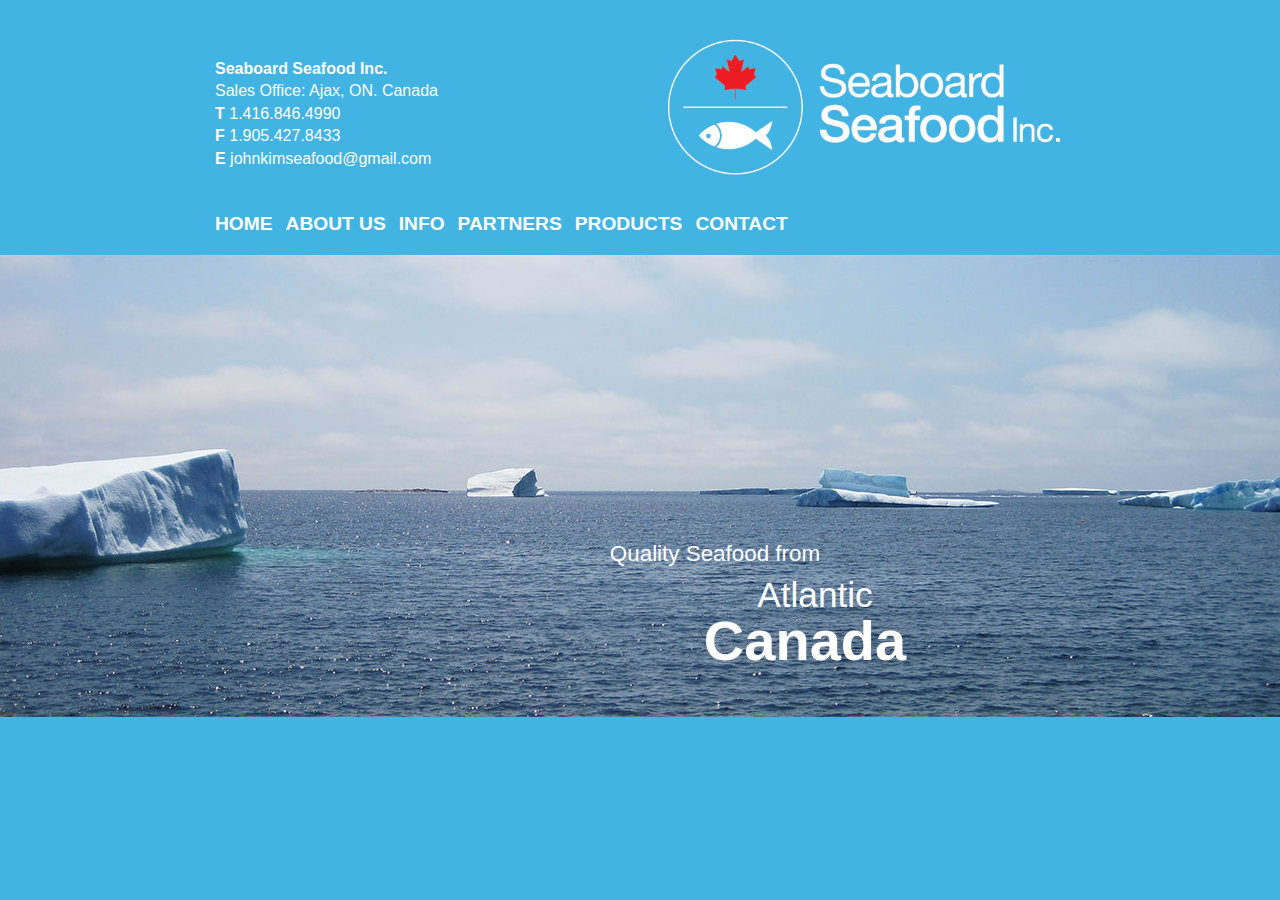
<file: index.html>
<!DOCTYPE html><html><head><meta charset="utf-8"/><meta http-equiv="x-ua-compatible" content="ie=edge"/><meta name="viewport" content="width=device-width, initial-scale=1, shrink-to-fit=no"/><link rel="preload" href="/component---src-layouts-index-js-aa833d836dcb85afc747.js" as="script"/><link rel="preload" href="/component---src-pages-index-js-2531f40561a6c4c4c174.js" as="script"/><link rel="preload" href="/path---index-a0e39f21c11f6a62c5ab.js" as="script"/><link rel="preload" href="/app-080ca868552b561c40e4.js" as="script"/><link rel="preload" href="/commons-552ce033d117d2e5f09d.js" as="script"/><link rel="manifest" href="/favicons/manifest.json"/><link rel="apple-touch-icon" sizes="57x57" href="/favicons/apple-touch-icon-57x57.png"/><link rel="apple-touch-icon" sizes="60x60" href="/favicons/apple-touch-icon-60x60.png"/><link rel="apple-touch-icon" sizes="72x72" href="/favicons/apple-touch-icon-72x72.png"/><link rel="apple-touch-icon" sizes="76x76" href="/favicons/apple-touch-icon-76x76.png"/><link rel="apple-touch-icon" sizes="114x114" href="/favicons/apple-touch-icon-114x114.png"/><link rel="apple-touch-icon" sizes="120x120" href="/favicons/apple-touch-icon-120x120.png"/><link rel="apple-touch-icon" sizes="144x144" href="/favicons/apple-touch-icon-144x144.png"/><link rel="apple-touch-icon" sizes="152x152" href="/favicons/apple-touch-icon-152x152.png"/><link rel="apple-touch-icon" sizes="180x180" href="/favicons/apple-touch-icon-180x180.png"/><link rel="apple-touch-startup-image" media="(device-width: 320px) and (device-height: 480px) and (-webkit-device-pixel-ratio: 1)" href="/favicons/apple-touch-startup-image-320x460.png"/><link rel="apple-touch-startup-image" media="(device-width: 320px) and (device-height: 480px) and (-webkit-device-pixel-ratio: 2)" href="/favicons/apple-touch-startup-image-640x920.png"/><link rel="apple-touch-startup-image" media="(device-width: 320px) and (device-height: 568px) and (-webkit-device-pixel-ratio: 2)" href="/favicons/apple-touch-startup-image-640x1096.png"/><link rel="apple-touch-startup-image" media="(device-width: 375px) and (device-height: 667px) and (-webkit-device-pixel-ratio: 2)" href="/favicons/apple-touch-startup-image-750x1294.png"/><link rel="apple-touch-startup-image" media="(device-width: 414px) and (device-height: 736px) and (orientation: landscape) and (-webkit-device-pixel-ratio: 3)" href="/favicons/apple-touch-startup-image-1182x2208.png"/><link rel="apple-touch-startup-image" media="(device-width: 414px) and (device-height: 736px) and (orientation: portrait) and (-webkit-device-pixel-ratio: 3)" href="/favicons/apple-touch-startup-image-1242x2148.png"/><link rel="apple-touch-startup-image" media="(device-width: 768px) and (device-height: 1024px) and (orientation: landscape) and (-webkit-device-pixel-ratio: 1)" href="/favicons/apple-touch-startup-image-748x1024.png"/><link rel="apple-touch-startup-image" media="(device-width: 768px) and (device-height: 1024px) and (orientation: portrait) and (-webkit-device-pixel-ratio: 1)" href="/favicons/apple-touch-startup-image-768x1004.png"/><link rel="apple-touch-startup-image" media="(device-width: 768px) and (device-height: 1024px) and (orientation: landscape) and (-webkit-device-pixel-ratio: 2)" href="/favicons/apple-touch-startup-image-1496x2048.png"/><link rel="apple-touch-startup-image" media="(device-width: 768px) and (device-height: 1024px) and (orientation: portrait) and (-webkit-device-pixel-ratio: 2)" href="/favicons/apple-touch-startup-image-1536x2008.png"/><link rel="icon" type="image/png" sizes="32x32" href="/favicons/favicon-32x32.png"/><link rel="icon" type="image/png" sizes="16x16" href="/favicons/favicon-16x16.png"/><link rel="shortcut icon" href="/favicons/favicon.ico"/><style id="gatsby-inlined-css">/*! normalize.css v8.0.0 | MIT License | github.com/necolas/normalize.css */html{line-height:1.15;-webkit-text-size-adjust:100%}body{margin:0}h1{font-size:2em;margin:.67em 0}hr{box-sizing:content-box;height:0;overflow:visible}pre{font-family:monospace,monospace;font-size:1em}a{background-color:transparent}abbr[title]{border-bottom:none;text-decoration:underline;text-decoration:underline dotted}b,strong{font-weight:bolder}code,kbd,samp{font-family:monospace,monospace;font-size:1em}small{font-size:80%}sub,sup{font-size:75%;line-height:0;position:relative;vertical-align:baseline}sub{bottom:-.25em}sup{top:-.5em}img{border-style:none}button,input,optgroup,select,textarea{font-family:inherit;font-size:100%;line-height:1.15;margin:0}button,input{overflow:visible}button,select{text-transform:none}[type=button],[type=reset],[type=submit],button{-webkit-appearance:button}[type=button]::-moz-focus-inner,[type=reset]::-moz-focus-inner,[type=submit]::-moz-focus-inner,button::-moz-focus-inner{border-style:none;padding:0}[type=button]:-moz-focusring,[type=reset]:-moz-focusring,[type=submit]:-moz-focusring,button:-moz-focusring{outline:1px dotted ButtonText}fieldset{padding:.35em .75em .625em}legend{box-sizing:border-box;color:inherit;display:table;max-width:100%;padding:0;white-space:normal}progress{vertical-align:baseline}textarea{overflow:auto}[type=checkbox],[type=radio]{box-sizing:border-box;padding:0}[type=number]::-webkit-inner-spin-button,[type=number]::-webkit-outer-spin-button{height:auto}[type=search]{-webkit-appearance:textfield;outline-offset:-2px}[type=search]::-webkit-search-decoration{-webkit-appearance:none}::-webkit-file-upload-button{-webkit-appearance:button;font:inherit}details{display:block}summary{display:list-item}[hidden],template{display:none}body{background:#42b4e4}</style></head><body><div id="___gatsby"><div class="sc-EHOje CDWRX" data-reactroot="" data-reactid="1" data-react-checksum="1933706178"><!-- react-empty: 2 --><div class="sc-bdVaJa kwMxkQ" data-reactid="3"><div class="sc-bwzfXH ijQmGH" data-reactid="4"><p data-reactid="5"><strong data-reactid="6">Seaboard Seafood Inc.</strong></p><p data-reactid="7">Sales Office: Ajax, ON. Canada</p><p data-reactid="8"><strong data-reactid="9">T</strong><!-- react-text: 10 --> 1.416.846.4990<!-- /react-text --></p><p data-reactid="11"><strong data-reactid="12">F</strong><!-- react-text: 13 --> 1.905.427.8433<!-- /react-text --></p><p data-reactid="14"><strong data-reactid="15">E</strong><!-- react-text: 16 --> johnkimseafood@gmail.com<!-- /react-text --></p></div><div class="sc-htpNat dFcCvj" data-reactid="17"><a class="active" style="color:lightgoldenrodyellow;" aria-current="true" href="/" data-reactid="18">Home</a><a aria-current="false" href="/aboutus" data-reactid="19">About Us</a><a aria-current="false" href="/info" data-reactid="20">Info</a><a aria-current="false" href="/partners" data-reactid="21">Partners</a><a aria-current="false" href="/products" data-reactid="22">Products</a><a aria-current="false" href="/contact" data-reactid="23">Contact</a></div><div class="sc-bxivhb cLmQbV" data-reactid="24"><img src="/static/logo.dfd43aaa.jpg" data-reactid="25"/></div></div><div class="sc-bZQynM fchMsJ" data-reactid="26"><div class="sc-gZMcBi gSgVuQ" data-reactid="27"><p data-reactid="28">Quality Seafood from</p><h2 data-reactid="29">Atlantic</h2><h1 data-reactid="30">Canada</h1></div></div><div class="sc-ifAKCX ckGQEC" data-reactid="31"></div></div></div><script id="webpack-manifest">/*<![CDATA[*/window.webpackManifest={"231608221292675":"app-080ca868552b561c40e4.js","199741482059444":"component---src-pages-aboutus-js-fb803d4e7506c6755c7b.js","70144966829960":"component---src-pages-contact-js-b3119e5a4d6084de7447.js","35783957827783":"component---src-pages-index-js-2531f40561a6c4c4c174.js","217608791355300":"component---src-pages-info-js-dcd57146b85063fc81c9.js","214309784101587":"component---src-pages-partners-js-dea7848e8ea172c5c900.js","233015634327247":"component---src-pages-products-js-bc41755708825c3fd475.js","60335399758886":"path----557518bd178906f8d58a.js","149735846844024":"path---aboutus-a0e39f21c11f6a62c5ab.js","184662623972074":"path---contact-a0e39f21c11f6a62c5ab.js","142629428675168":"path---index-a0e39f21c11f6a62c5ab.js","66308157163162":"path---info-a0e39f21c11f6a62c5ab.js","144403666349111":"path---partners-a0e39f21c11f6a62c5ab.js","52980637720156":"path---products-a0e39f21c11f6a62c5ab.js","114276838955818":"component---src-layouts-index-js-aa833d836dcb85afc747.js"}/*]]>*/</script><script>/*<![CDATA[*/!function(e,t,r){function n(){for(;d[0]&&"loaded"==d[0][f];)c=d.shift(),c[o]=!i.parentNode.insertBefore(c,i)}for(var s,a,c,d=[],i=e.scripts[0],o="onreadystatechange",f="readyState";s=r.shift();)a=e.createElement(t),"async"in i?(a.async=!1,e.head.appendChild(a)):i[f]?(d.push(a),a[o]=n):e.write("<"+t+' src="'+s+'" defer></'+t+">"),a.src=s}(document,"script",["/commons-552ce033d117d2e5f09d.js","/app-080ca868552b561c40e4.js","/path---index-a0e39f21c11f6a62c5ab.js","/component---src-pages-index-js-2531f40561a6c4c4c174.js","/component---src-layouts-index-js-aa833d836dcb85afc747.js"])/*]]>*/</script></body></html>
</file>
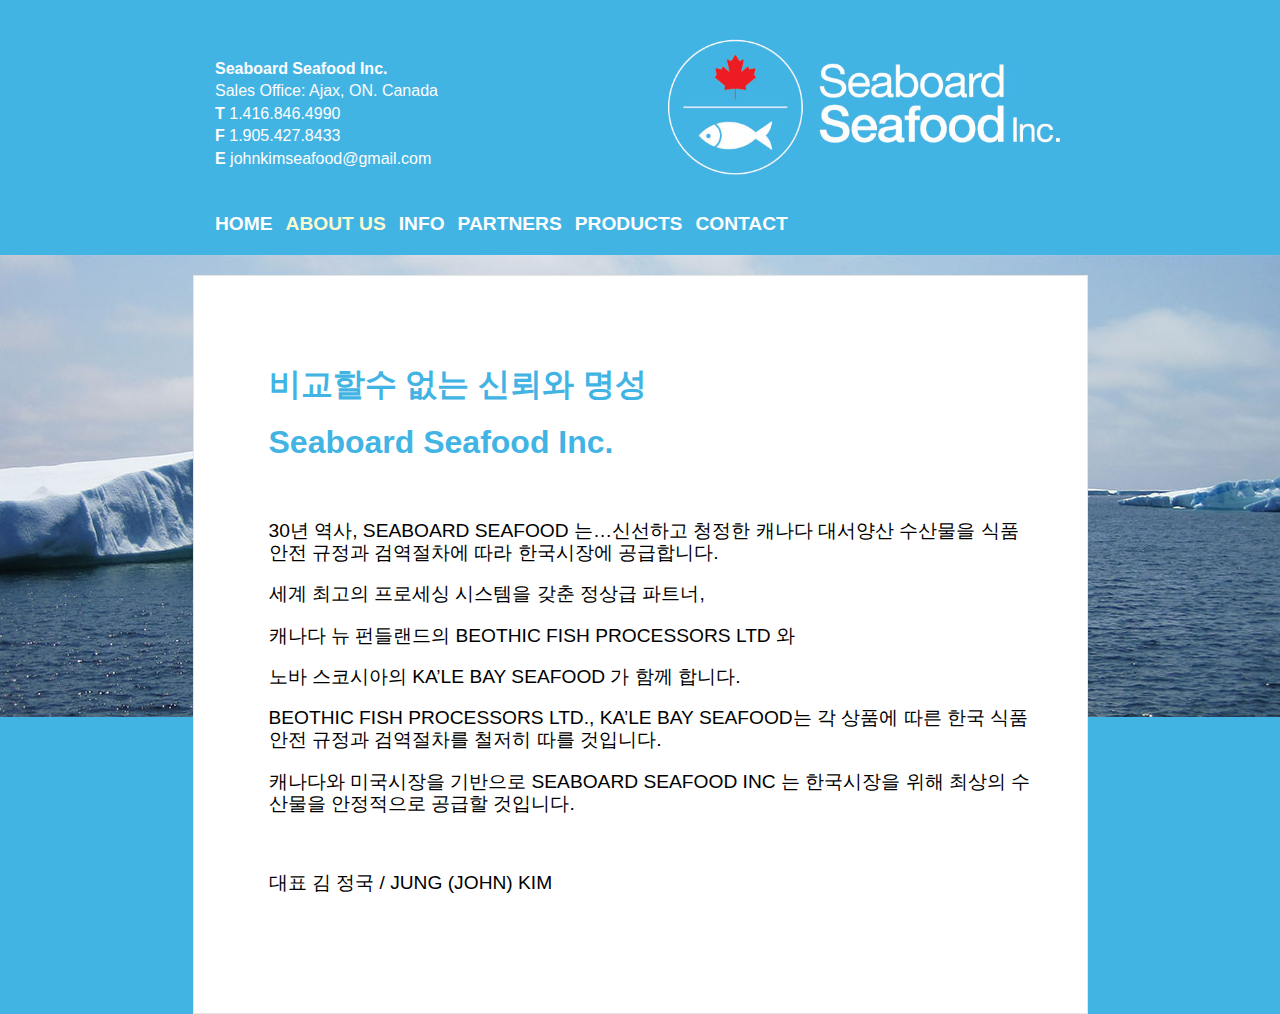
<file: aboutus/index.html>
<!DOCTYPE html><html><head><meta charset="utf-8"/><meta http-equiv="x-ua-compatible" content="ie=edge"/><meta name="viewport" content="width=device-width, initial-scale=1, shrink-to-fit=no"/><link rel="preload" href="/component---src-layouts-index-js-aa833d836dcb85afc747.js" as="script"/><link rel="preload" href="/component---src-pages-aboutus-js-fb803d4e7506c6755c7b.js" as="script"/><link rel="preload" href="/path---aboutus-a0e39f21c11f6a62c5ab.js" as="script"/><link rel="preload" href="/app-080ca868552b561c40e4.js" as="script"/><link rel="preload" href="/commons-552ce033d117d2e5f09d.js" as="script"/><link rel="manifest" href="/favicons/manifest.json"/><link rel="apple-touch-icon" sizes="57x57" href="/favicons/apple-touch-icon-57x57.png"/><link rel="apple-touch-icon" sizes="60x60" href="/favicons/apple-touch-icon-60x60.png"/><link rel="apple-touch-icon" sizes="72x72" href="/favicons/apple-touch-icon-72x72.png"/><link rel="apple-touch-icon" sizes="76x76" href="/favicons/apple-touch-icon-76x76.png"/><link rel="apple-touch-icon" sizes="114x114" href="/favicons/apple-touch-icon-114x114.png"/><link rel="apple-touch-icon" sizes="120x120" href="/favicons/apple-touch-icon-120x120.png"/><link rel="apple-touch-icon" sizes="144x144" href="/favicons/apple-touch-icon-144x144.png"/><link rel="apple-touch-icon" sizes="152x152" href="/favicons/apple-touch-icon-152x152.png"/><link rel="apple-touch-icon" sizes="180x180" href="/favicons/apple-touch-icon-180x180.png"/><link rel="apple-touch-startup-image" media="(device-width: 320px) and (device-height: 480px) and (-webkit-device-pixel-ratio: 1)" href="/favicons/apple-touch-startup-image-320x460.png"/><link rel="apple-touch-startup-image" media="(device-width: 320px) and (device-height: 480px) and (-webkit-device-pixel-ratio: 2)" href="/favicons/apple-touch-startup-image-640x920.png"/><link rel="apple-touch-startup-image" media="(device-width: 320px) and (device-height: 568px) and (-webkit-device-pixel-ratio: 2)" href="/favicons/apple-touch-startup-image-640x1096.png"/><link rel="apple-touch-startup-image" media="(device-width: 375px) and (device-height: 667px) and (-webkit-device-pixel-ratio: 2)" href="/favicons/apple-touch-startup-image-750x1294.png"/><link rel="apple-touch-startup-image" media="(device-width: 414px) and (device-height: 736px) and (orientation: landscape) and (-webkit-device-pixel-ratio: 3)" href="/favicons/apple-touch-startup-image-1182x2208.png"/><link rel="apple-touch-startup-image" media="(device-width: 414px) and (device-height: 736px) and (orientation: portrait) and (-webkit-device-pixel-ratio: 3)" href="/favicons/apple-touch-startup-image-1242x2148.png"/><link rel="apple-touch-startup-image" media="(device-width: 768px) and (device-height: 1024px) and (orientation: landscape) and (-webkit-device-pixel-ratio: 1)" href="/favicons/apple-touch-startup-image-748x1024.png"/><link rel="apple-touch-startup-image" media="(device-width: 768px) and (device-height: 1024px) and (orientation: portrait) and (-webkit-device-pixel-ratio: 1)" href="/favicons/apple-touch-startup-image-768x1004.png"/><link rel="apple-touch-startup-image" media="(device-width: 768px) and (device-height: 1024px) and (orientation: landscape) and (-webkit-device-pixel-ratio: 2)" href="/favicons/apple-touch-startup-image-1496x2048.png"/><link rel="apple-touch-startup-image" media="(device-width: 768px) and (device-height: 1024px) and (orientation: portrait) and (-webkit-device-pixel-ratio: 2)" href="/favicons/apple-touch-startup-image-1536x2008.png"/><link rel="icon" type="image/png" sizes="32x32" href="/favicons/favicon-32x32.png"/><link rel="icon" type="image/png" sizes="16x16" href="/favicons/favicon-16x16.png"/><link rel="shortcut icon" href="/favicons/favicon.ico"/><style id="gatsby-inlined-css">/*! normalize.css v8.0.0 | MIT License | github.com/necolas/normalize.css */html{line-height:1.15;-webkit-text-size-adjust:100%}body{margin:0}h1{font-size:2em;margin:.67em 0}hr{box-sizing:content-box;height:0;overflow:visible}pre{font-family:monospace,monospace;font-size:1em}a{background-color:transparent}abbr[title]{border-bottom:none;text-decoration:underline;text-decoration:underline dotted}b,strong{font-weight:bolder}code,kbd,samp{font-family:monospace,monospace;font-size:1em}small{font-size:80%}sub,sup{font-size:75%;line-height:0;position:relative;vertical-align:baseline}sub{bottom:-.25em}sup{top:-.5em}img{border-style:none}button,input,optgroup,select,textarea{font-family:inherit;font-size:100%;line-height:1.15;margin:0}button,input{overflow:visible}button,select{text-transform:none}[type=button],[type=reset],[type=submit],button{-webkit-appearance:button}[type=button]::-moz-focus-inner,[type=reset]::-moz-focus-inner,[type=submit]::-moz-focus-inner,button::-moz-focus-inner{border-style:none;padding:0}[type=button]:-moz-focusring,[type=reset]:-moz-focusring,[type=submit]:-moz-focusring,button:-moz-focusring{outline:1px dotted ButtonText}fieldset{padding:.35em .75em .625em}legend{box-sizing:border-box;color:inherit;display:table;max-width:100%;padding:0;white-space:normal}progress{vertical-align:baseline}textarea{overflow:auto}[type=checkbox],[type=radio]{box-sizing:border-box;padding:0}[type=number]::-webkit-inner-spin-button,[type=number]::-webkit-outer-spin-button{height:auto}[type=search]{-webkit-appearance:textfield;outline-offset:-2px}[type=search]::-webkit-search-decoration{-webkit-appearance:none}::-webkit-file-upload-button{-webkit-appearance:button;font:inherit}details{display:block}summary{display:list-item}[hidden],template{display:none}body{background:#42b4e4}</style></head><body><div id="___gatsby"><div class="sc-EHOje CDWRX" data-reactroot="" data-reactid="1" data-react-checksum="279302898"><!-- react-empty: 2 --><div class="sc-bdVaJa kwMxkQ" data-reactid="3"><div class="sc-bwzfXH ijQmGH" data-reactid="4"><p data-reactid="5"><strong data-reactid="6">Seaboard Seafood Inc.</strong></p><p data-reactid="7">Sales Office: Ajax, ON. Canada</p><p data-reactid="8"><strong data-reactid="9">T</strong><!-- react-text: 10 --> 1.416.846.4990<!-- /react-text --></p><p data-reactid="11"><strong data-reactid="12">F</strong><!-- react-text: 13 --> 1.905.427.8433<!-- /react-text --></p><p data-reactid="14"><strong data-reactid="15">E</strong><!-- react-text: 16 --> johnkimseafood@gmail.com<!-- /react-text --></p></div><div class="sc-htpNat dFcCvj" data-reactid="17"><a aria-current="false" href="/" data-reactid="18">Home</a><a class="active" style="color:lightgoldenrodyellow;" aria-current="true" href="/aboutus" data-reactid="19">About Us</a><a aria-current="false" href="/info" data-reactid="20">Info</a><a aria-current="false" href="/partners" data-reactid="21">Partners</a><a aria-current="false" href="/products" data-reactid="22">Products</a><a aria-current="false" href="/contact" data-reactid="23">Contact</a></div><div class="sc-bxivhb cLmQbV" data-reactid="24"><img src="/static/logo.dfd43aaa.jpg" data-reactid="25"/></div></div><div class="sc-bZQynM fchMsJ" data-reactid="26"><div class="sc-gzVnrw brhfoG" data-reactid="27"><div class="sc-htoDjs cfMfXs" data-reactid="28"><br data-reactid="29"/><h1 data-reactid="30">비교할수 없는 신뢰와 명성</h1><h1 data-reactid="31"><!-- react-text: 32 -->Seaboard <!-- /react-text --><strong data-reactid="33">Seafood</strong><!-- react-text: 34 --> Inc.<!-- /react-text --></h1><br data-reactid="35"/><p data-reactid="36">30년 역사, SEABOARD SEAFOOD 는…신선하고 청정한 캐나다 대서양산 수산물을 식품안전 규정과 검역절차에 따라 한국시장에 공급합니다.</p><p data-reactid="37">세계 최고의 프로세싱 시스템을 갖춘 정상급 파트너,</p><p data-reactid="38">캐나다 뉴 펀들랜드의 BEOTHIC FISH PROCESSORS LTD 와</p><p data-reactid="39">노바 스코시아의  KA’LE BAY SEAFOOD 가 함께 합니다.</p><p data-reactid="40">BEOTHIC FISH PROCESSORS LTD., KA’LE BAY SEAFOOD는 각 상품에 따른 한국 식품안전 규정과 검역절차를 철저히 따를 것입니다.</p><p data-reactid="41">캐나다와 미국시장을 기반으로 SEABOARD SEAFOOD INC 는 한국시장을 위해 최상의 수산물을 안정적으로 공급할 것입니다.</p><br data-reactid="42"/><p data-reactid="43">대표 김 정국 / JUNG (JOHN) KIM</p></div></div></div><div class="sc-ifAKCX ckGQEC" data-reactid="44"></div></div></div><script id="webpack-manifest">/*<![CDATA[*/window.webpackManifest={"231608221292675":"app-080ca868552b561c40e4.js","199741482059444":"component---src-pages-aboutus-js-fb803d4e7506c6755c7b.js","70144966829960":"component---src-pages-contact-js-b3119e5a4d6084de7447.js","35783957827783":"component---src-pages-index-js-2531f40561a6c4c4c174.js","217608791355300":"component---src-pages-info-js-dcd57146b85063fc81c9.js","214309784101587":"component---src-pages-partners-js-dea7848e8ea172c5c900.js","233015634327247":"component---src-pages-products-js-bc41755708825c3fd475.js","60335399758886":"path----557518bd178906f8d58a.js","149735846844024":"path---aboutus-a0e39f21c11f6a62c5ab.js","184662623972074":"path---contact-a0e39f21c11f6a62c5ab.js","142629428675168":"path---index-a0e39f21c11f6a62c5ab.js","66308157163162":"path---info-a0e39f21c11f6a62c5ab.js","144403666349111":"path---partners-a0e39f21c11f6a62c5ab.js","52980637720156":"path---products-a0e39f21c11f6a62c5ab.js","114276838955818":"component---src-layouts-index-js-aa833d836dcb85afc747.js"}/*]]>*/</script><script>/*<![CDATA[*/!function(e,t,r){function n(){for(;d[0]&&"loaded"==d[0][f];)c=d.shift(),c[o]=!i.parentNode.insertBefore(c,i)}for(var s,a,c,d=[],i=e.scripts[0],o="onreadystatechange",f="readyState";s=r.shift();)a=e.createElement(t),"async"in i?(a.async=!1,e.head.appendChild(a)):i[f]?(d.push(a),a[o]=n):e.write("<"+t+' src="'+s+'" defer></'+t+">"),a.src=s}(document,"script",["/commons-552ce033d117d2e5f09d.js","/app-080ca868552b561c40e4.js","/path---aboutus-a0e39f21c11f6a62c5ab.js","/component---src-pages-aboutus-js-fb803d4e7506c6755c7b.js","/component---src-layouts-index-js-aa833d836dcb85afc747.js"])/*]]>*/</script></body></html>
</file>
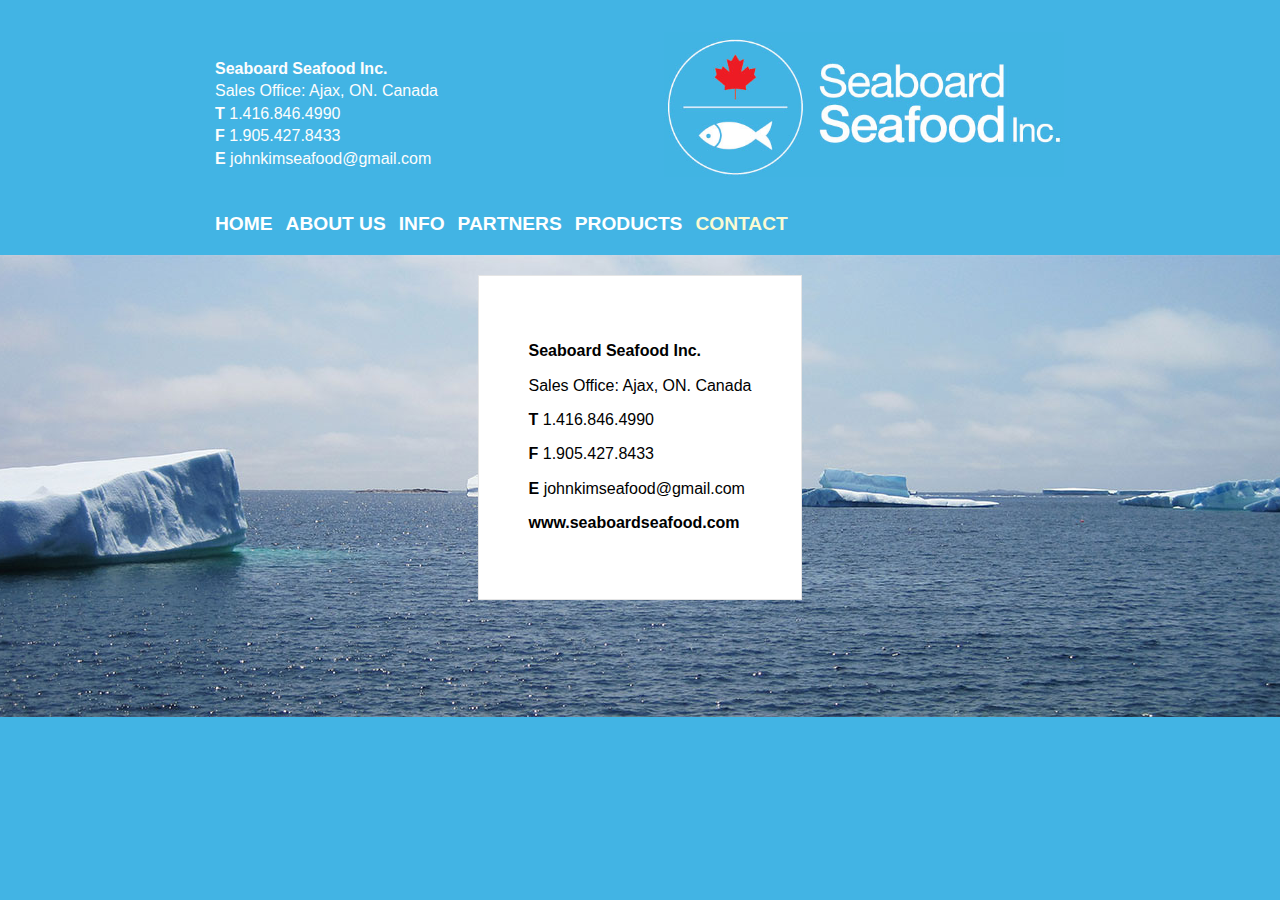
<file: contact/index.html>
<!DOCTYPE html><html><head><meta charset="utf-8"/><meta http-equiv="x-ua-compatible" content="ie=edge"/><meta name="viewport" content="width=device-width, initial-scale=1, shrink-to-fit=no"/><link rel="preload" href="/component---src-layouts-index-js-aa833d836dcb85afc747.js" as="script"/><link rel="preload" href="/component---src-pages-contact-js-b3119e5a4d6084de7447.js" as="script"/><link rel="preload" href="/path---contact-a0e39f21c11f6a62c5ab.js" as="script"/><link rel="preload" href="/app-080ca868552b561c40e4.js" as="script"/><link rel="preload" href="/commons-552ce033d117d2e5f09d.js" as="script"/><link rel="manifest" href="/favicons/manifest.json"/><link rel="apple-touch-icon" sizes="57x57" href="/favicons/apple-touch-icon-57x57.png"/><link rel="apple-touch-icon" sizes="60x60" href="/favicons/apple-touch-icon-60x60.png"/><link rel="apple-touch-icon" sizes="72x72" href="/favicons/apple-touch-icon-72x72.png"/><link rel="apple-touch-icon" sizes="76x76" href="/favicons/apple-touch-icon-76x76.png"/><link rel="apple-touch-icon" sizes="114x114" href="/favicons/apple-touch-icon-114x114.png"/><link rel="apple-touch-icon" sizes="120x120" href="/favicons/apple-touch-icon-120x120.png"/><link rel="apple-touch-icon" sizes="144x144" href="/favicons/apple-touch-icon-144x144.png"/><link rel="apple-touch-icon" sizes="152x152" href="/favicons/apple-touch-icon-152x152.png"/><link rel="apple-touch-icon" sizes="180x180" href="/favicons/apple-touch-icon-180x180.png"/><link rel="apple-touch-startup-image" media="(device-width: 320px) and (device-height: 480px) and (-webkit-device-pixel-ratio: 1)" href="/favicons/apple-touch-startup-image-320x460.png"/><link rel="apple-touch-startup-image" media="(device-width: 320px) and (device-height: 480px) and (-webkit-device-pixel-ratio: 2)" href="/favicons/apple-touch-startup-image-640x920.png"/><link rel="apple-touch-startup-image" media="(device-width: 320px) and (device-height: 568px) and (-webkit-device-pixel-ratio: 2)" href="/favicons/apple-touch-startup-image-640x1096.png"/><link rel="apple-touch-startup-image" media="(device-width: 375px) and (device-height: 667px) and (-webkit-device-pixel-ratio: 2)" href="/favicons/apple-touch-startup-image-750x1294.png"/><link rel="apple-touch-startup-image" media="(device-width: 414px) and (device-height: 736px) and (orientation: landscape) and (-webkit-device-pixel-ratio: 3)" href="/favicons/apple-touch-startup-image-1182x2208.png"/><link rel="apple-touch-startup-image" media="(device-width: 414px) and (device-height: 736px) and (orientation: portrait) and (-webkit-device-pixel-ratio: 3)" href="/favicons/apple-touch-startup-image-1242x2148.png"/><link rel="apple-touch-startup-image" media="(device-width: 768px) and (device-height: 1024px) and (orientation: landscape) and (-webkit-device-pixel-ratio: 1)" href="/favicons/apple-touch-startup-image-748x1024.png"/><link rel="apple-touch-startup-image" media="(device-width: 768px) and (device-height: 1024px) and (orientation: portrait) and (-webkit-device-pixel-ratio: 1)" href="/favicons/apple-touch-startup-image-768x1004.png"/><link rel="apple-touch-startup-image" media="(device-width: 768px) and (device-height: 1024px) and (orientation: landscape) and (-webkit-device-pixel-ratio: 2)" href="/favicons/apple-touch-startup-image-1496x2048.png"/><link rel="apple-touch-startup-image" media="(device-width: 768px) and (device-height: 1024px) and (orientation: portrait) and (-webkit-device-pixel-ratio: 2)" href="/favicons/apple-touch-startup-image-1536x2008.png"/><link rel="icon" type="image/png" sizes="32x32" href="/favicons/favicon-32x32.png"/><link rel="icon" type="image/png" sizes="16x16" href="/favicons/favicon-16x16.png"/><link rel="shortcut icon" href="/favicons/favicon.ico"/><style id="gatsby-inlined-css">/*! normalize.css v8.0.0 | MIT License | github.com/necolas/normalize.css */html{line-height:1.15;-webkit-text-size-adjust:100%}body{margin:0}h1{font-size:2em;margin:.67em 0}hr{box-sizing:content-box;height:0;overflow:visible}pre{font-family:monospace,monospace;font-size:1em}a{background-color:transparent}abbr[title]{border-bottom:none;text-decoration:underline;text-decoration:underline dotted}b,strong{font-weight:bolder}code,kbd,samp{font-family:monospace,monospace;font-size:1em}small{font-size:80%}sub,sup{font-size:75%;line-height:0;position:relative;vertical-align:baseline}sub{bottom:-.25em}sup{top:-.5em}img{border-style:none}button,input,optgroup,select,textarea{font-family:inherit;font-size:100%;line-height:1.15;margin:0}button,input{overflow:visible}button,select{text-transform:none}[type=button],[type=reset],[type=submit],button{-webkit-appearance:button}[type=button]::-moz-focus-inner,[type=reset]::-moz-focus-inner,[type=submit]::-moz-focus-inner,button::-moz-focus-inner{border-style:none;padding:0}[type=button]:-moz-focusring,[type=reset]:-moz-focusring,[type=submit]:-moz-focusring,button:-moz-focusring{outline:1px dotted ButtonText}fieldset{padding:.35em .75em .625em}legend{box-sizing:border-box;color:inherit;display:table;max-width:100%;padding:0;white-space:normal}progress{vertical-align:baseline}textarea{overflow:auto}[type=checkbox],[type=radio]{box-sizing:border-box;padding:0}[type=number]::-webkit-inner-spin-button,[type=number]::-webkit-outer-spin-button{height:auto}[type=search]{-webkit-appearance:textfield;outline-offset:-2px}[type=search]::-webkit-search-decoration{-webkit-appearance:none}::-webkit-file-upload-button{-webkit-appearance:button;font:inherit}details{display:block}summary{display:list-item}[hidden],template{display:none}body{background:#42b4e4}</style></head><body><div id="___gatsby"><div class="sc-EHOje CDWRX" data-reactroot="" data-reactid="1" data-react-checksum="-1001411950"><!-- react-empty: 2 --><div class="sc-bdVaJa kwMxkQ" data-reactid="3"><div class="sc-bwzfXH ijQmGH" data-reactid="4"><p data-reactid="5"><strong data-reactid="6">Seaboard Seafood Inc.</strong></p><p data-reactid="7">Sales Office: Ajax, ON. Canada</p><p data-reactid="8"><strong data-reactid="9">T</strong><!-- react-text: 10 --> 1.416.846.4990<!-- /react-text --></p><p data-reactid="11"><strong data-reactid="12">F</strong><!-- react-text: 13 --> 1.905.427.8433<!-- /react-text --></p><p data-reactid="14"><strong data-reactid="15">E</strong><!-- react-text: 16 --> johnkimseafood@gmail.com<!-- /react-text --></p></div><div class="sc-htpNat dFcCvj" data-reactid="17"><a aria-current="false" href="/" data-reactid="18">Home</a><a aria-current="false" href="/aboutus" data-reactid="19">About Us</a><a aria-current="false" href="/info" data-reactid="20">Info</a><a aria-current="false" href="/partners" data-reactid="21">Partners</a><a aria-current="false" href="/products" data-reactid="22">Products</a><a class="active" style="color:lightgoldenrodyellow;" aria-current="true" href="/contact" data-reactid="23">Contact</a></div><div class="sc-bxivhb cLmQbV" data-reactid="24"><img src="/static/logo.dfd43aaa.jpg" data-reactid="25"/></div></div><div class="sc-bZQynM fchMsJ" data-reactid="26"><div class="sc-dnqmqq jWoagq" data-reactid="27"><div class="sc-iwsKbI glCtlk" data-reactid="28"><p data-reactid="29"><strong data-reactid="30">Seaboard Seafood Inc.</strong></p><p data-reactid="31">Sales Office: Ajax, ON. Canada</p><p data-reactid="32"><strong data-reactid="33">T</strong><!-- react-text: 34 --> 1.416.846.4990<!-- /react-text --></p><p data-reactid="35"><strong data-reactid="36">F</strong><!-- react-text: 37 --> 1.905.427.8433<!-- /react-text --></p><p data-reactid="38"><strong data-reactid="39">E</strong><!-- react-text: 40 --> johnkimseafood@gmail.com<!-- /react-text --></p><p data-reactid="41"><strong data-reactid="42">www.seaboardseafood.com</strong></p></div></div></div><div class="sc-ifAKCX ckGQEC" data-reactid="43"></div></div></div><script id="webpack-manifest">/*<![CDATA[*/window.webpackManifest={"231608221292675":"app-080ca868552b561c40e4.js","199741482059444":"component---src-pages-aboutus-js-fb803d4e7506c6755c7b.js","70144966829960":"component---src-pages-contact-js-b3119e5a4d6084de7447.js","35783957827783":"component---src-pages-index-js-2531f40561a6c4c4c174.js","217608791355300":"component---src-pages-info-js-dcd57146b85063fc81c9.js","214309784101587":"component---src-pages-partners-js-dea7848e8ea172c5c900.js","233015634327247":"component---src-pages-products-js-bc41755708825c3fd475.js","60335399758886":"path----557518bd178906f8d58a.js","149735846844024":"path---aboutus-a0e39f21c11f6a62c5ab.js","184662623972074":"path---contact-a0e39f21c11f6a62c5ab.js","142629428675168":"path---index-a0e39f21c11f6a62c5ab.js","66308157163162":"path---info-a0e39f21c11f6a62c5ab.js","144403666349111":"path---partners-a0e39f21c11f6a62c5ab.js","52980637720156":"path---products-a0e39f21c11f6a62c5ab.js","114276838955818":"component---src-layouts-index-js-aa833d836dcb85afc747.js"}/*]]>*/</script><script>/*<![CDATA[*/!function(e,t,r){function n(){for(;d[0]&&"loaded"==d[0][f];)c=d.shift(),c[o]=!i.parentNode.insertBefore(c,i)}for(var s,a,c,d=[],i=e.scripts[0],o="onreadystatechange",f="readyState";s=r.shift();)a=e.createElement(t),"async"in i?(a.async=!1,e.head.appendChild(a)):i[f]?(d.push(a),a[o]=n):e.write("<"+t+' src="'+s+'" defer></'+t+">"),a.src=s}(document,"script",["/commons-552ce033d117d2e5f09d.js","/app-080ca868552b561c40e4.js","/path---contact-a0e39f21c11f6a62c5ab.js","/component---src-pages-contact-js-b3119e5a4d6084de7447.js","/component---src-layouts-index-js-aa833d836dcb85afc747.js"])/*]]>*/</script></body></html>
</file>
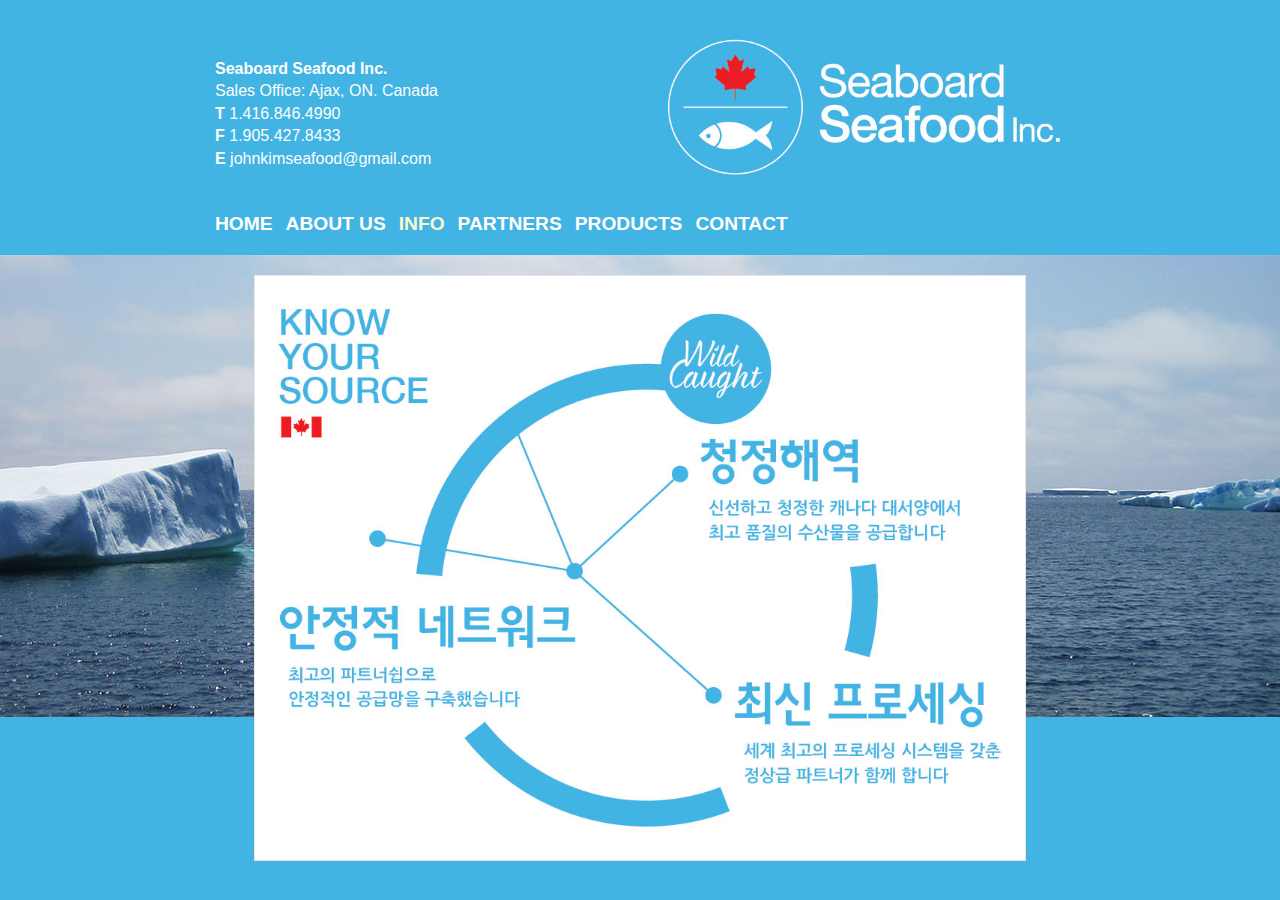
<file: info/index.html>
<!DOCTYPE html><html><head><meta charset="utf-8"/><meta http-equiv="x-ua-compatible" content="ie=edge"/><meta name="viewport" content="width=device-width, initial-scale=1, shrink-to-fit=no"/><link rel="preload" href="/component---src-layouts-index-js-aa833d836dcb85afc747.js" as="script"/><link rel="preload" href="/component---src-pages-info-js-dcd57146b85063fc81c9.js" as="script"/><link rel="preload" href="/path---info-a0e39f21c11f6a62c5ab.js" as="script"/><link rel="preload" href="/app-080ca868552b561c40e4.js" as="script"/><link rel="preload" href="/commons-552ce033d117d2e5f09d.js" as="script"/><link rel="manifest" href="/favicons/manifest.json"/><link rel="apple-touch-icon" sizes="57x57" href="/favicons/apple-touch-icon-57x57.png"/><link rel="apple-touch-icon" sizes="60x60" href="/favicons/apple-touch-icon-60x60.png"/><link rel="apple-touch-icon" sizes="72x72" href="/favicons/apple-touch-icon-72x72.png"/><link rel="apple-touch-icon" sizes="76x76" href="/favicons/apple-touch-icon-76x76.png"/><link rel="apple-touch-icon" sizes="114x114" href="/favicons/apple-touch-icon-114x114.png"/><link rel="apple-touch-icon" sizes="120x120" href="/favicons/apple-touch-icon-120x120.png"/><link rel="apple-touch-icon" sizes="144x144" href="/favicons/apple-touch-icon-144x144.png"/><link rel="apple-touch-icon" sizes="152x152" href="/favicons/apple-touch-icon-152x152.png"/><link rel="apple-touch-icon" sizes="180x180" href="/favicons/apple-touch-icon-180x180.png"/><link rel="apple-touch-startup-image" media="(device-width: 320px) and (device-height: 480px) and (-webkit-device-pixel-ratio: 1)" href="/favicons/apple-touch-startup-image-320x460.png"/><link rel="apple-touch-startup-image" media="(device-width: 320px) and (device-height: 480px) and (-webkit-device-pixel-ratio: 2)" href="/favicons/apple-touch-startup-image-640x920.png"/><link rel="apple-touch-startup-image" media="(device-width: 320px) and (device-height: 568px) and (-webkit-device-pixel-ratio: 2)" href="/favicons/apple-touch-startup-image-640x1096.png"/><link rel="apple-touch-startup-image" media="(device-width: 375px) and (device-height: 667px) and (-webkit-device-pixel-ratio: 2)" href="/favicons/apple-touch-startup-image-750x1294.png"/><link rel="apple-touch-startup-image" media="(device-width: 414px) and (device-height: 736px) and (orientation: landscape) and (-webkit-device-pixel-ratio: 3)" href="/favicons/apple-touch-startup-image-1182x2208.png"/><link rel="apple-touch-startup-image" media="(device-width: 414px) and (device-height: 736px) and (orientation: portrait) and (-webkit-device-pixel-ratio: 3)" href="/favicons/apple-touch-startup-image-1242x2148.png"/><link rel="apple-touch-startup-image" media="(device-width: 768px) and (device-height: 1024px) and (orientation: landscape) and (-webkit-device-pixel-ratio: 1)" href="/favicons/apple-touch-startup-image-748x1024.png"/><link rel="apple-touch-startup-image" media="(device-width: 768px) and (device-height: 1024px) and (orientation: portrait) and (-webkit-device-pixel-ratio: 1)" href="/favicons/apple-touch-startup-image-768x1004.png"/><link rel="apple-touch-startup-image" media="(device-width: 768px) and (device-height: 1024px) and (orientation: landscape) and (-webkit-device-pixel-ratio: 2)" href="/favicons/apple-touch-startup-image-1496x2048.png"/><link rel="apple-touch-startup-image" media="(device-width: 768px) and (device-height: 1024px) and (orientation: portrait) and (-webkit-device-pixel-ratio: 2)" href="/favicons/apple-touch-startup-image-1536x2008.png"/><link rel="icon" type="image/png" sizes="32x32" href="/favicons/favicon-32x32.png"/><link rel="icon" type="image/png" sizes="16x16" href="/favicons/favicon-16x16.png"/><link rel="shortcut icon" href="/favicons/favicon.ico"/><style id="gatsby-inlined-css">/*! normalize.css v8.0.0 | MIT License | github.com/necolas/normalize.css */html{line-height:1.15;-webkit-text-size-adjust:100%}body{margin:0}h1{font-size:2em;margin:.67em 0}hr{box-sizing:content-box;height:0;overflow:visible}pre{font-family:monospace,monospace;font-size:1em}a{background-color:transparent}abbr[title]{border-bottom:none;text-decoration:underline;text-decoration:underline dotted}b,strong{font-weight:bolder}code,kbd,samp{font-family:monospace,monospace;font-size:1em}small{font-size:80%}sub,sup{font-size:75%;line-height:0;position:relative;vertical-align:baseline}sub{bottom:-.25em}sup{top:-.5em}img{border-style:none}button,input,optgroup,select,textarea{font-family:inherit;font-size:100%;line-height:1.15;margin:0}button,input{overflow:visible}button,select{text-transform:none}[type=button],[type=reset],[type=submit],button{-webkit-appearance:button}[type=button]::-moz-focus-inner,[type=reset]::-moz-focus-inner,[type=submit]::-moz-focus-inner,button::-moz-focus-inner{border-style:none;padding:0}[type=button]:-moz-focusring,[type=reset]:-moz-focusring,[type=submit]:-moz-focusring,button:-moz-focusring{outline:1px dotted ButtonText}fieldset{padding:.35em .75em .625em}legend{box-sizing:border-box;color:inherit;display:table;max-width:100%;padding:0;white-space:normal}progress{vertical-align:baseline}textarea{overflow:auto}[type=checkbox],[type=radio]{box-sizing:border-box;padding:0}[type=number]::-webkit-inner-spin-button,[type=number]::-webkit-outer-spin-button{height:auto}[type=search]{-webkit-appearance:textfield;outline-offset:-2px}[type=search]::-webkit-search-decoration{-webkit-appearance:none}::-webkit-file-upload-button{-webkit-appearance:button;font:inherit}details{display:block}summary{display:list-item}[hidden],template{display:none}body{background:#42b4e4}</style></head><body><div id="___gatsby"><div class="sc-EHOje CDWRX" data-reactroot="" data-reactid="1" data-react-checksum="-1221453230"><!-- react-empty: 2 --><div class="sc-bdVaJa kwMxkQ" data-reactid="3"><div class="sc-bwzfXH ijQmGH" data-reactid="4"><p data-reactid="5"><strong data-reactid="6">Seaboard Seafood Inc.</strong></p><p data-reactid="7">Sales Office: Ajax, ON. Canada</p><p data-reactid="8"><strong data-reactid="9">T</strong><!-- react-text: 10 --> 1.416.846.4990<!-- /react-text --></p><p data-reactid="11"><strong data-reactid="12">F</strong><!-- react-text: 13 --> 1.905.427.8433<!-- /react-text --></p><p data-reactid="14"><strong data-reactid="15">E</strong><!-- react-text: 16 --> johnkimseafood@gmail.com<!-- /react-text --></p></div><div class="sc-htpNat dFcCvj" data-reactid="17"><a aria-current="false" href="/" data-reactid="18">Home</a><a aria-current="false" href="/aboutus" data-reactid="19">About Us</a><a class="active" style="color:lightgoldenrodyellow;" aria-current="true" href="/info" data-reactid="20">Info</a><a aria-current="false" href="/partners" data-reactid="21">Partners</a><a aria-current="false" href="/products" data-reactid="22">Products</a><a aria-current="false" href="/contact" data-reactid="23">Contact</a></div><div class="sc-bxivhb cLmQbV" data-reactid="24"><img src="/static/logo.dfd43aaa.jpg" data-reactid="25"/></div></div><div class="sc-bZQynM fchMsJ" data-reactid="26"><div class="sc-gqjmRU eUCdZI" data-reactid="27"><div class="sc-VigVT hlCTns" data-reactid="28"><div class="sc-jTzLTM gVbgIt" data-reactid="29"><img src="/static/info.a82d728d.jpg" alt="information" data-reactid="30"/></div></div></div></div><div class="sc-ifAKCX ckGQEC" data-reactid="31"></div></div></div><script id="webpack-manifest">/*<![CDATA[*/window.webpackManifest={"231608221292675":"app-080ca868552b561c40e4.js","199741482059444":"component---src-pages-aboutus-js-fb803d4e7506c6755c7b.js","70144966829960":"component---src-pages-contact-js-b3119e5a4d6084de7447.js","35783957827783":"component---src-pages-index-js-2531f40561a6c4c4c174.js","217608791355300":"component---src-pages-info-js-dcd57146b85063fc81c9.js","214309784101587":"component---src-pages-partners-js-dea7848e8ea172c5c900.js","233015634327247":"component---src-pages-products-js-bc41755708825c3fd475.js","60335399758886":"path----557518bd178906f8d58a.js","149735846844024":"path---aboutus-a0e39f21c11f6a62c5ab.js","184662623972074":"path---contact-a0e39f21c11f6a62c5ab.js","142629428675168":"path---index-a0e39f21c11f6a62c5ab.js","66308157163162":"path---info-a0e39f21c11f6a62c5ab.js","144403666349111":"path---partners-a0e39f21c11f6a62c5ab.js","52980637720156":"path---products-a0e39f21c11f6a62c5ab.js","114276838955818":"component---src-layouts-index-js-aa833d836dcb85afc747.js"}/*]]>*/</script><script>/*<![CDATA[*/!function(e,t,r){function n(){for(;d[0]&&"loaded"==d[0][f];)c=d.shift(),c[o]=!i.parentNode.insertBefore(c,i)}for(var s,a,c,d=[],i=e.scripts[0],o="onreadystatechange",f="readyState";s=r.shift();)a=e.createElement(t),"async"in i?(a.async=!1,e.head.appendChild(a)):i[f]?(d.push(a),a[o]=n):e.write("<"+t+' src="'+s+'" defer></'+t+">"),a.src=s}(document,"script",["/commons-552ce033d117d2e5f09d.js","/app-080ca868552b561c40e4.js","/path---info-a0e39f21c11f6a62c5ab.js","/component---src-pages-info-js-dcd57146b85063fc81c9.js","/component---src-layouts-index-js-aa833d836dcb85afc747.js"])/*]]>*/</script></body></html>
</file>
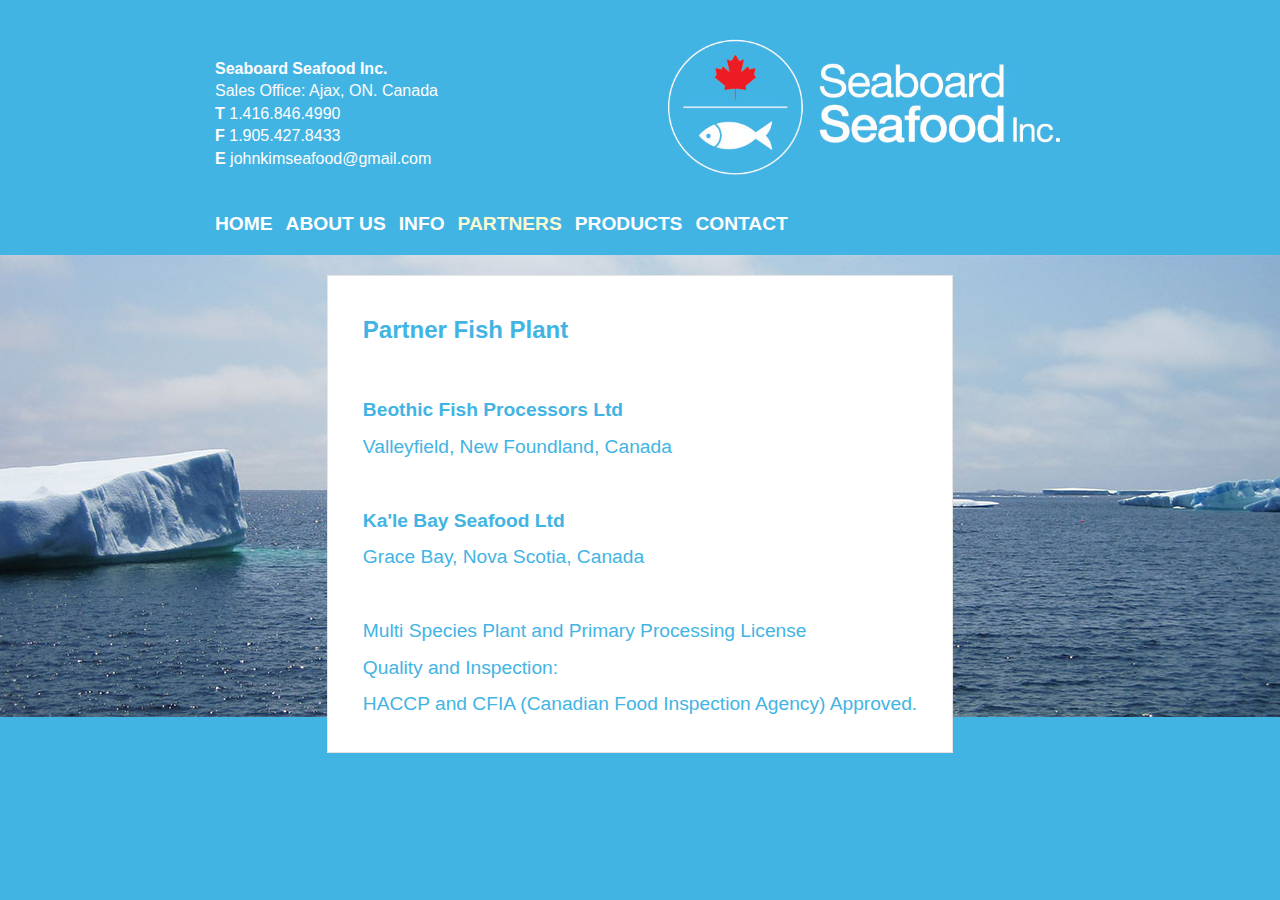
<file: partners/index.html>
<!DOCTYPE html><html><head><meta charset="utf-8"/><meta http-equiv="x-ua-compatible" content="ie=edge"/><meta name="viewport" content="width=device-width, initial-scale=1, shrink-to-fit=no"/><link rel="preload" href="/component---src-layouts-index-js-aa833d836dcb85afc747.js" as="script"/><link rel="preload" href="/component---src-pages-partners-js-dea7848e8ea172c5c900.js" as="script"/><link rel="preload" href="/path---partners-a0e39f21c11f6a62c5ab.js" as="script"/><link rel="preload" href="/app-080ca868552b561c40e4.js" as="script"/><link rel="preload" href="/commons-552ce033d117d2e5f09d.js" as="script"/><link rel="manifest" href="/favicons/manifest.json"/><link rel="apple-touch-icon" sizes="57x57" href="/favicons/apple-touch-icon-57x57.png"/><link rel="apple-touch-icon" sizes="60x60" href="/favicons/apple-touch-icon-60x60.png"/><link rel="apple-touch-icon" sizes="72x72" href="/favicons/apple-touch-icon-72x72.png"/><link rel="apple-touch-icon" sizes="76x76" href="/favicons/apple-touch-icon-76x76.png"/><link rel="apple-touch-icon" sizes="114x114" href="/favicons/apple-touch-icon-114x114.png"/><link rel="apple-touch-icon" sizes="120x120" href="/favicons/apple-touch-icon-120x120.png"/><link rel="apple-touch-icon" sizes="144x144" href="/favicons/apple-touch-icon-144x144.png"/><link rel="apple-touch-icon" sizes="152x152" href="/favicons/apple-touch-icon-152x152.png"/><link rel="apple-touch-icon" sizes="180x180" href="/favicons/apple-touch-icon-180x180.png"/><link rel="apple-touch-startup-image" media="(device-width: 320px) and (device-height: 480px) and (-webkit-device-pixel-ratio: 1)" href="/favicons/apple-touch-startup-image-320x460.png"/><link rel="apple-touch-startup-image" media="(device-width: 320px) and (device-height: 480px) and (-webkit-device-pixel-ratio: 2)" href="/favicons/apple-touch-startup-image-640x920.png"/><link rel="apple-touch-startup-image" media="(device-width: 320px) and (device-height: 568px) and (-webkit-device-pixel-ratio: 2)" href="/favicons/apple-touch-startup-image-640x1096.png"/><link rel="apple-touch-startup-image" media="(device-width: 375px) and (device-height: 667px) and (-webkit-device-pixel-ratio: 2)" href="/favicons/apple-touch-startup-image-750x1294.png"/><link rel="apple-touch-startup-image" media="(device-width: 414px) and (device-height: 736px) and (orientation: landscape) and (-webkit-device-pixel-ratio: 3)" href="/favicons/apple-touch-startup-image-1182x2208.png"/><link rel="apple-touch-startup-image" media="(device-width: 414px) and (device-height: 736px) and (orientation: portrait) and (-webkit-device-pixel-ratio: 3)" href="/favicons/apple-touch-startup-image-1242x2148.png"/><link rel="apple-touch-startup-image" media="(device-width: 768px) and (device-height: 1024px) and (orientation: landscape) and (-webkit-device-pixel-ratio: 1)" href="/favicons/apple-touch-startup-image-748x1024.png"/><link rel="apple-touch-startup-image" media="(device-width: 768px) and (device-height: 1024px) and (orientation: portrait) and (-webkit-device-pixel-ratio: 1)" href="/favicons/apple-touch-startup-image-768x1004.png"/><link rel="apple-touch-startup-image" media="(device-width: 768px) and (device-height: 1024px) and (orientation: landscape) and (-webkit-device-pixel-ratio: 2)" href="/favicons/apple-touch-startup-image-1496x2048.png"/><link rel="apple-touch-startup-image" media="(device-width: 768px) and (device-height: 1024px) and (orientation: portrait) and (-webkit-device-pixel-ratio: 2)" href="/favicons/apple-touch-startup-image-1536x2008.png"/><link rel="icon" type="image/png" sizes="32x32" href="/favicons/favicon-32x32.png"/><link rel="icon" type="image/png" sizes="16x16" href="/favicons/favicon-16x16.png"/><link rel="shortcut icon" href="/favicons/favicon.ico"/><style id="gatsby-inlined-css">/*! normalize.css v8.0.0 | MIT License | github.com/necolas/normalize.css */html{line-height:1.15;-webkit-text-size-adjust:100%}body{margin:0}h1{font-size:2em;margin:.67em 0}hr{box-sizing:content-box;height:0;overflow:visible}pre{font-family:monospace,monospace;font-size:1em}a{background-color:transparent}abbr[title]{border-bottom:none;text-decoration:underline;text-decoration:underline dotted}b,strong{font-weight:bolder}code,kbd,samp{font-family:monospace,monospace;font-size:1em}small{font-size:80%}sub,sup{font-size:75%;line-height:0;position:relative;vertical-align:baseline}sub{bottom:-.25em}sup{top:-.5em}img{border-style:none}button,input,optgroup,select,textarea{font-family:inherit;font-size:100%;line-height:1.15;margin:0}button,input{overflow:visible}button,select{text-transform:none}[type=button],[type=reset],[type=submit],button{-webkit-appearance:button}[type=button]::-moz-focus-inner,[type=reset]::-moz-focus-inner,[type=submit]::-moz-focus-inner,button::-moz-focus-inner{border-style:none;padding:0}[type=button]:-moz-focusring,[type=reset]:-moz-focusring,[type=submit]:-moz-focusring,button:-moz-focusring{outline:1px dotted ButtonText}fieldset{padding:.35em .75em .625em}legend{box-sizing:border-box;color:inherit;display:table;max-width:100%;padding:0;white-space:normal}progress{vertical-align:baseline}textarea{overflow:auto}[type=checkbox],[type=radio]{box-sizing:border-box;padding:0}[type=number]::-webkit-inner-spin-button,[type=number]::-webkit-outer-spin-button{height:auto}[type=search]{-webkit-appearance:textfield;outline-offset:-2px}[type=search]::-webkit-search-decoration{-webkit-appearance:none}::-webkit-file-upload-button{-webkit-appearance:button;font:inherit}details{display:block}summary{display:list-item}[hidden],template{display:none}body{background:#42b4e4}</style></head><body><div id="___gatsby"><div class="sc-EHOje CDWRX" data-reactroot="" data-reactid="1" data-react-checksum="427674444"><!-- react-empty: 2 --><div class="sc-bdVaJa kwMxkQ" data-reactid="3"><div class="sc-bwzfXH ijQmGH" data-reactid="4"><p data-reactid="5"><strong data-reactid="6">Seaboard Seafood Inc.</strong></p><p data-reactid="7">Sales Office: Ajax, ON. Canada</p><p data-reactid="8"><strong data-reactid="9">T</strong><!-- react-text: 10 --> 1.416.846.4990<!-- /react-text --></p><p data-reactid="11"><strong data-reactid="12">F</strong><!-- react-text: 13 --> 1.905.427.8433<!-- /react-text --></p><p data-reactid="14"><strong data-reactid="15">E</strong><!-- react-text: 16 --> johnkimseafood@gmail.com<!-- /react-text --></p></div><div class="sc-htpNat dFcCvj" data-reactid="17"><a aria-current="false" href="/" data-reactid="18">Home</a><a aria-current="false" href="/aboutus" data-reactid="19">About Us</a><a aria-current="false" href="/info" data-reactid="20">Info</a><a class="active" style="color:lightgoldenrodyellow;" aria-current="true" href="/partners" data-reactid="21">Partners</a><a aria-current="false" href="/products" data-reactid="22">Products</a><a aria-current="false" href="/contact" data-reactid="23">Contact</a></div><div class="sc-bxivhb cLmQbV" data-reactid="24"><img src="/static/logo.dfd43aaa.jpg" data-reactid="25"/></div></div><div class="sc-bZQynM fchMsJ" data-reactid="26"><div class="sc-fjdhpX cphILT" data-reactid="27"><div class="sc-jzJRlG laccgW" data-reactid="28"><div class="sc-cSHVUG gvnFJt" data-reactid="29"><h2 data-reactid="30">Partner Fish Plant</h2><br data-reactid="31"/><p data-reactid="32"><strong data-reactid="33">Beothic Fish Processors Ltd</strong></p><p data-reactid="34">Valleyfield, New Foundland, Canada</p><br data-reactid="35"/><p data-reactid="36"><strong data-reactid="37">Ka&#x27;le Bay Seafood Ltd</strong></p><p data-reactid="38">Grace Bay, Nova Scotia, Canada</p><br data-reactid="39"/><p data-reactid="40">Multi Species Plant and Primary Processing License</p><p data-reactid="41">Quality and Inspection:</p><p data-reactid="42">HACCP and CFIA (Canadian Food Inspection Agency) Approved.</p></div></div></div></div><div class="sc-ifAKCX ckGQEC" data-reactid="43"></div></div></div><script id="webpack-manifest">/*<![CDATA[*/window.webpackManifest={"231608221292675":"app-080ca868552b561c40e4.js","199741482059444":"component---src-pages-aboutus-js-fb803d4e7506c6755c7b.js","70144966829960":"component---src-pages-contact-js-b3119e5a4d6084de7447.js","35783957827783":"component---src-pages-index-js-2531f40561a6c4c4c174.js","217608791355300":"component---src-pages-info-js-dcd57146b85063fc81c9.js","214309784101587":"component---src-pages-partners-js-dea7848e8ea172c5c900.js","233015634327247":"component---src-pages-products-js-bc41755708825c3fd475.js","60335399758886":"path----557518bd178906f8d58a.js","149735846844024":"path---aboutus-a0e39f21c11f6a62c5ab.js","184662623972074":"path---contact-a0e39f21c11f6a62c5ab.js","142629428675168":"path---index-a0e39f21c11f6a62c5ab.js","66308157163162":"path---info-a0e39f21c11f6a62c5ab.js","144403666349111":"path---partners-a0e39f21c11f6a62c5ab.js","52980637720156":"path---products-a0e39f21c11f6a62c5ab.js","114276838955818":"component---src-layouts-index-js-aa833d836dcb85afc747.js"}/*]]>*/</script><script>/*<![CDATA[*/!function(e,t,r){function n(){for(;d[0]&&"loaded"==d[0][f];)c=d.shift(),c[o]=!i.parentNode.insertBefore(c,i)}for(var s,a,c,d=[],i=e.scripts[0],o="onreadystatechange",f="readyState";s=r.shift();)a=e.createElement(t),"async"in i?(a.async=!1,e.head.appendChild(a)):i[f]?(d.push(a),a[o]=n):e.write("<"+t+' src="'+s+'" defer></'+t+">"),a.src=s}(document,"script",["/commons-552ce033d117d2e5f09d.js","/app-080ca868552b561c40e4.js","/path---partners-a0e39f21c11f6a62c5ab.js","/component---src-pages-partners-js-dea7848e8ea172c5c900.js","/component---src-layouts-index-js-aa833d836dcb85afc747.js"])/*]]>*/</script></body></html>
</file>
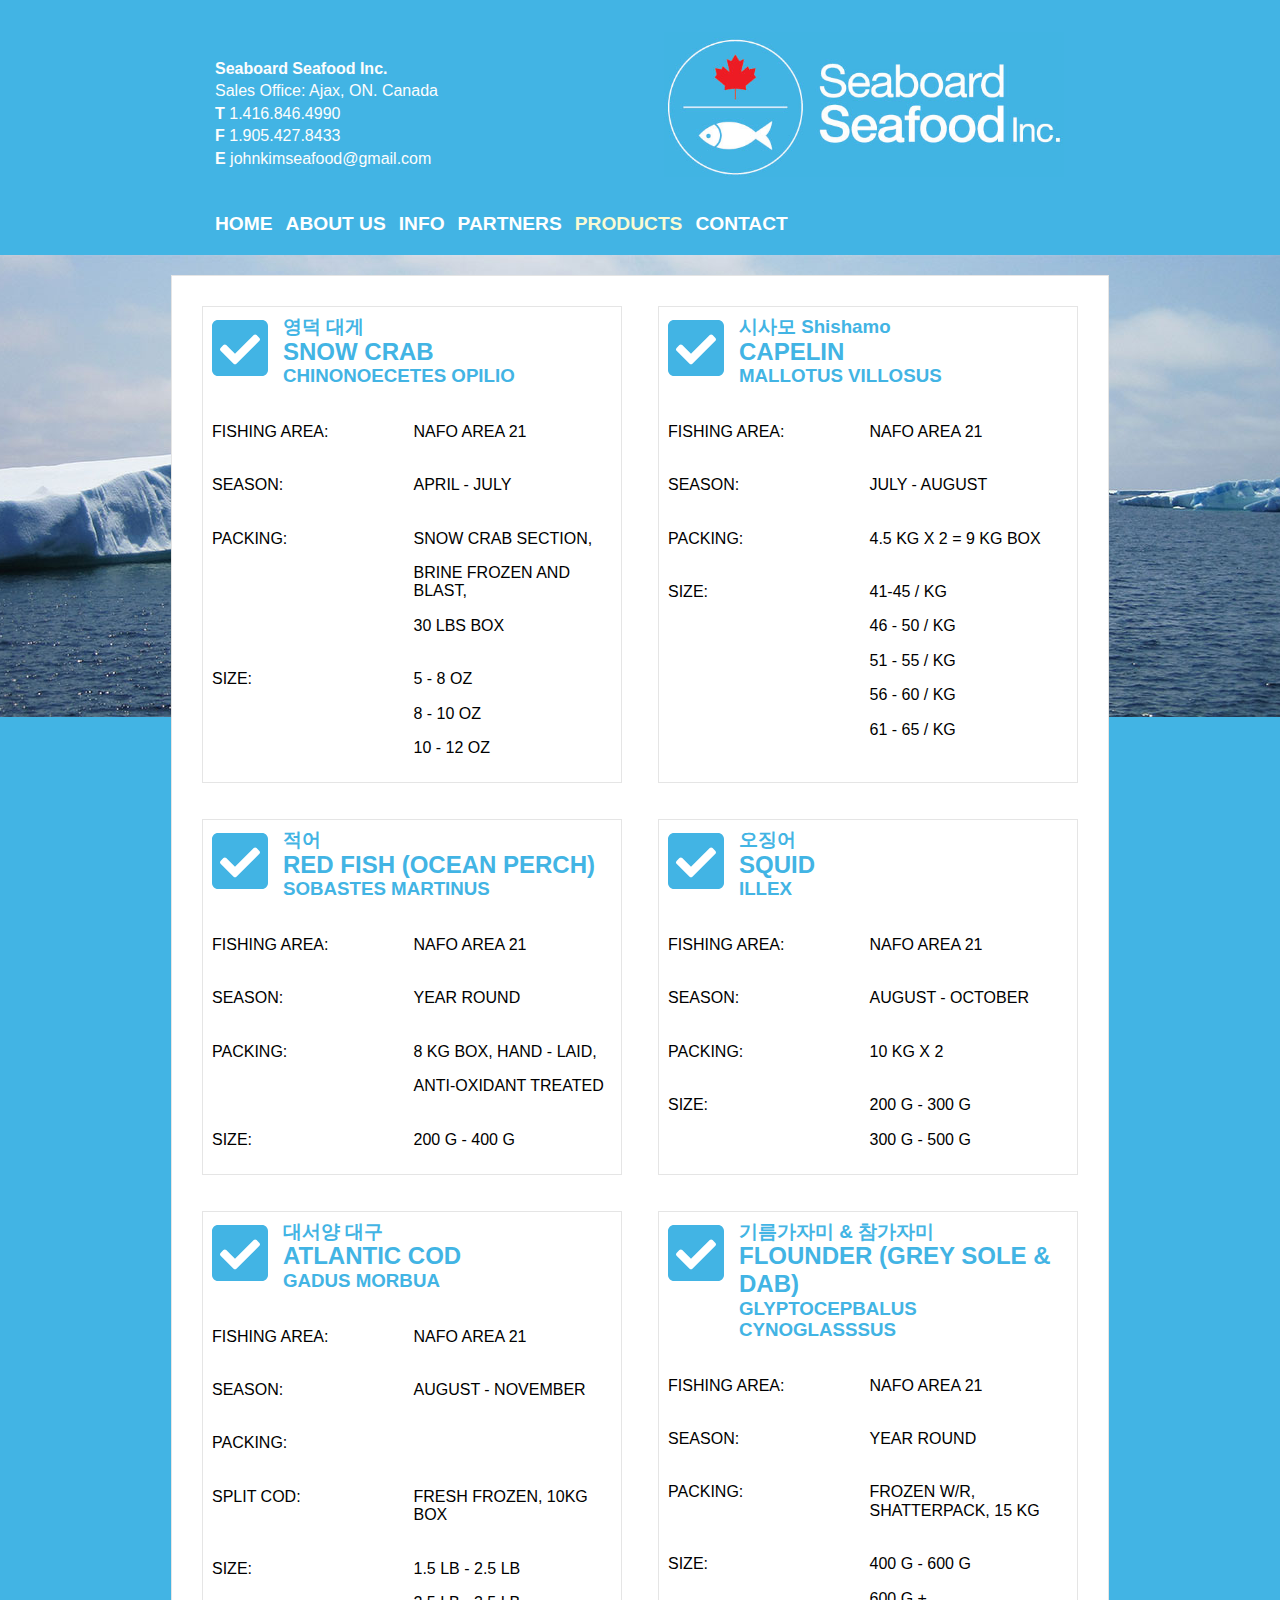
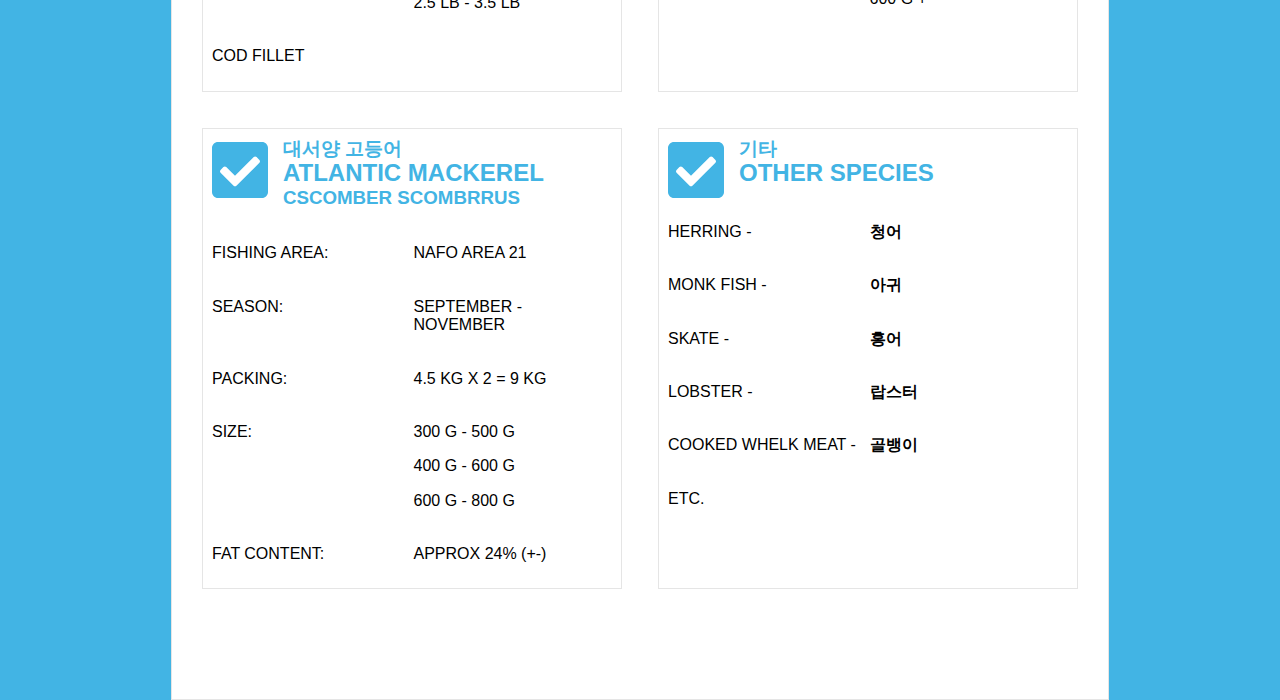
<file: products/index.html>
<!DOCTYPE html><html><head><meta charset="utf-8"/><meta http-equiv="x-ua-compatible" content="ie=edge"/><meta name="viewport" content="width=device-width, initial-scale=1, shrink-to-fit=no"/><link rel="preload" href="/component---src-layouts-index-js-aa833d836dcb85afc747.js" as="script"/><link rel="preload" href="/component---src-pages-products-js-bc41755708825c3fd475.js" as="script"/><link rel="preload" href="/path---products-a0e39f21c11f6a62c5ab.js" as="script"/><link rel="preload" href="/app-080ca868552b561c40e4.js" as="script"/><link rel="preload" href="/commons-552ce033d117d2e5f09d.js" as="script"/><link rel="manifest" href="/favicons/manifest.json"/><link rel="apple-touch-icon" sizes="57x57" href="/favicons/apple-touch-icon-57x57.png"/><link rel="apple-touch-icon" sizes="60x60" href="/favicons/apple-touch-icon-60x60.png"/><link rel="apple-touch-icon" sizes="72x72" href="/favicons/apple-touch-icon-72x72.png"/><link rel="apple-touch-icon" sizes="76x76" href="/favicons/apple-touch-icon-76x76.png"/><link rel="apple-touch-icon" sizes="114x114" href="/favicons/apple-touch-icon-114x114.png"/><link rel="apple-touch-icon" sizes="120x120" href="/favicons/apple-touch-icon-120x120.png"/><link rel="apple-touch-icon" sizes="144x144" href="/favicons/apple-touch-icon-144x144.png"/><link rel="apple-touch-icon" sizes="152x152" href="/favicons/apple-touch-icon-152x152.png"/><link rel="apple-touch-icon" sizes="180x180" href="/favicons/apple-touch-icon-180x180.png"/><link rel="apple-touch-startup-image" media="(device-width: 320px) and (device-height: 480px) and (-webkit-device-pixel-ratio: 1)" href="/favicons/apple-touch-startup-image-320x460.png"/><link rel="apple-touch-startup-image" media="(device-width: 320px) and (device-height: 480px) and (-webkit-device-pixel-ratio: 2)" href="/favicons/apple-touch-startup-image-640x920.png"/><link rel="apple-touch-startup-image" media="(device-width: 320px) and (device-height: 568px) and (-webkit-device-pixel-ratio: 2)" href="/favicons/apple-touch-startup-image-640x1096.png"/><link rel="apple-touch-startup-image" media="(device-width: 375px) and (device-height: 667px) and (-webkit-device-pixel-ratio: 2)" href="/favicons/apple-touch-startup-image-750x1294.png"/><link rel="apple-touch-startup-image" media="(device-width: 414px) and (device-height: 736px) and (orientation: landscape) and (-webkit-device-pixel-ratio: 3)" href="/favicons/apple-touch-startup-image-1182x2208.png"/><link rel="apple-touch-startup-image" media="(device-width: 414px) and (device-height: 736px) and (orientation: portrait) and (-webkit-device-pixel-ratio: 3)" href="/favicons/apple-touch-startup-image-1242x2148.png"/><link rel="apple-touch-startup-image" media="(device-width: 768px) and (device-height: 1024px) and (orientation: landscape) and (-webkit-device-pixel-ratio: 1)" href="/favicons/apple-touch-startup-image-748x1024.png"/><link rel="apple-touch-startup-image" media="(device-width: 768px) and (device-height: 1024px) and (orientation: portrait) and (-webkit-device-pixel-ratio: 1)" href="/favicons/apple-touch-startup-image-768x1004.png"/><link rel="apple-touch-startup-image" media="(device-width: 768px) and (device-height: 1024px) and (orientation: landscape) and (-webkit-device-pixel-ratio: 2)" href="/favicons/apple-touch-startup-image-1496x2048.png"/><link rel="apple-touch-startup-image" media="(device-width: 768px) and (device-height: 1024px) and (orientation: portrait) and (-webkit-device-pixel-ratio: 2)" href="/favicons/apple-touch-startup-image-1536x2008.png"/><link rel="icon" type="image/png" sizes="32x32" href="/favicons/favicon-32x32.png"/><link rel="icon" type="image/png" sizes="16x16" href="/favicons/favicon-16x16.png"/><link rel="shortcut icon" href="/favicons/favicon.ico"/><style id="gatsby-inlined-css">/*! normalize.css v8.0.0 | MIT License | github.com/necolas/normalize.css */html{line-height:1.15;-webkit-text-size-adjust:100%}body{margin:0}h1{font-size:2em;margin:.67em 0}hr{box-sizing:content-box;height:0;overflow:visible}pre{font-family:monospace,monospace;font-size:1em}a{background-color:transparent}abbr[title]{border-bottom:none;text-decoration:underline;text-decoration:underline dotted}b,strong{font-weight:bolder}code,kbd,samp{font-family:monospace,monospace;font-size:1em}small{font-size:80%}sub,sup{font-size:75%;line-height:0;position:relative;vertical-align:baseline}sub{bottom:-.25em}sup{top:-.5em}img{border-style:none}button,input,optgroup,select,textarea{font-family:inherit;font-size:100%;line-height:1.15;margin:0}button,input{overflow:visible}button,select{text-transform:none}[type=button],[type=reset],[type=submit],button{-webkit-appearance:button}[type=button]::-moz-focus-inner,[type=reset]::-moz-focus-inner,[type=submit]::-moz-focus-inner,button::-moz-focus-inner{border-style:none;padding:0}[type=button]:-moz-focusring,[type=reset]:-moz-focusring,[type=submit]:-moz-focusring,button:-moz-focusring{outline:1px dotted ButtonText}fieldset{padding:.35em .75em .625em}legend{box-sizing:border-box;color:inherit;display:table;max-width:100%;padding:0;white-space:normal}progress{vertical-align:baseline}textarea{overflow:auto}[type=checkbox],[type=radio]{box-sizing:border-box;padding:0}[type=number]::-webkit-inner-spin-button,[type=number]::-webkit-outer-spin-button{height:auto}[type=search]{-webkit-appearance:textfield;outline-offset:-2px}[type=search]::-webkit-search-decoration{-webkit-appearance:none}::-webkit-file-upload-button{-webkit-appearance:button;font:inherit}details{display:block}summary{display:list-item}[hidden],template{display:none}body{background:#42b4e4}</style></head><body><div id="___gatsby"><div class="sc-EHOje CDWRX" data-reactroot="" data-reactid="1" data-react-checksum="645833189"><!-- react-empty: 2 --><div class="sc-bdVaJa kwMxkQ" data-reactid="3"><div class="sc-bwzfXH ijQmGH" data-reactid="4"><p data-reactid="5"><strong data-reactid="6">Seaboard Seafood Inc.</strong></p><p data-reactid="7">Sales Office: Ajax, ON. Canada</p><p data-reactid="8"><strong data-reactid="9">T</strong><!-- react-text: 10 --> 1.416.846.4990<!-- /react-text --></p><p data-reactid="11"><strong data-reactid="12">F</strong><!-- react-text: 13 --> 1.905.427.8433<!-- /react-text --></p><p data-reactid="14"><strong data-reactid="15">E</strong><!-- react-text: 16 --> johnkimseafood@gmail.com<!-- /react-text --></p></div><div class="sc-htpNat dFcCvj" data-reactid="17"><a aria-current="false" href="/" data-reactid="18">Home</a><a aria-current="false" href="/aboutus" data-reactid="19">About Us</a><a aria-current="false" href="/info" data-reactid="20">Info</a><a aria-current="false" href="/partners" data-reactid="21">Partners</a><a class="active" style="color:lightgoldenrodyellow;" aria-current="true" href="/products" data-reactid="22">Products</a><a aria-current="false" href="/contact" data-reactid="23">Contact</a></div><div class="sc-bxivhb cLmQbV" data-reactid="24"><img src="/static/logo.dfd43aaa.jpg" data-reactid="25"/></div></div><div class="sc-bZQynM fchMsJ" data-reactid="26"><div class="sc-kAzzGY hVZrLT" data-reactid="27"><div class="sc-chPdSV VTrnw" data-reactid="28"><div class="sc-kgoBCf eGZiZL" data-reactid="29"><div class="sc-kGXeez fVpVrV" data-reactid="30"><svg aria-hidden="true" data-prefix="fas" data-icon="check-square" class="svg-inline--fa fa-check-square fa-w-14 fa-4x " role="img" xmlns="http://www.w3.org/2000/svg" viewBox="0 0 448 512" color="#42b4e4" data-reactid="31"><path fill="currentColor" d="M400 480H48c-26.51 0-48-21.49-48-48V80c0-26.51 21.49-48 48-48h352c26.51 0 48 21.49 48 48v352c0 26.51-21.49 48-48 48zm-204.686-98.059l184-184c6.248-6.248 6.248-16.379 0-22.627l-22.627-22.627c-6.248-6.248-16.379-6.249-22.628 0L184 302.745l-70.059-70.059c-6.248-6.248-16.379-6.248-22.628 0l-22.627 22.627c-6.248 6.248-6.248 16.379 0 22.627l104 104c6.249 6.25 16.379 6.25 22.628.001z" data-reactid="32"></path></svg><div data-reactid="33"><h3 data-reactid="34">영덕 대게</h3><h2 data-reactid="35">SNOW CRAB</h2><h3 data-reactid="36">CHINONOECETES OPILIO</h3></div></div><div class="sc-kpOJdX kjZmIR" data-reactid="37"><p data-reactid="38">Fishing area:</p><p data-reactid="39">NAFO Area 21</p><p data-reactid="40">Season:</p><p data-reactid="41">April - July</p><p data-reactid="42">Packing:</p><div data-reactid="43"><p data-reactid="44">snow crab section,</p><p data-reactid="45">brine frozen and blast,</p><p data-reactid="46">30 lbs box</p></div><p data-reactid="47">Size:</p><div data-reactid="48"><p data-reactid="49">5 - 8 OZ</p><p data-reactid="50">8 - 10 oz</p><p data-reactid="51">10 - 12 oz</p></div></div></div><div class="sc-kgoBCf eGZiZL" data-reactid="52"><div class="sc-kGXeez fVpVrV" data-reactid="53"><svg aria-hidden="true" data-prefix="fas" data-icon="check-square" class="svg-inline--fa fa-check-square fa-w-14 fa-4x " role="img" xmlns="http://www.w3.org/2000/svg" viewBox="0 0 448 512" color="#42b4e4" data-reactid="54"><path fill="currentColor" d="M400 480H48c-26.51 0-48-21.49-48-48V80c0-26.51 21.49-48 48-48h352c26.51 0 48 21.49 48 48v352c0 26.51-21.49 48-48 48zm-204.686-98.059l184-184c6.248-6.248 6.248-16.379 0-22.627l-22.627-22.627c-6.248-6.248-16.379-6.249-22.628 0L184 302.745l-70.059-70.059c-6.248-6.248-16.379-6.248-22.628 0l-22.627 22.627c-6.248 6.248-6.248 16.379 0 22.627l104 104c6.249 6.25 16.379 6.25 22.628.001z" data-reactid="55"></path></svg><div data-reactid="56"><h3 data-reactid="57">시사모 Shishamo</h3><h2 data-reactid="58">CAPELIN</h2><h3 data-reactid="59">MALLOTUS VILLOSUS</h3></div></div><div class="sc-kpOJdX kjZmIR" data-reactid="60"><p data-reactid="61">Fishing area:</p><p data-reactid="62">NAFO Area 21</p><p data-reactid="63">Season:</p><p data-reactid="64">july - august</p><p data-reactid="65">Packing:</p><p data-reactid="66">4.5 kg x 2 = 9 kg box</p><p data-reactid="67">Size:</p><div data-reactid="68"><p data-reactid="69">41-45 / kg</p><p data-reactid="70">46 - 50 / kg</p><p data-reactid="71">51 - 55 / kg</p><p data-reactid="72">56 - 60 / kg</p><p data-reactid="73">61 - 65 / kg</p></div></div></div><div class="sc-kgoBCf eGZiZL" data-reactid="74"><div class="sc-kGXeez fVpVrV" data-reactid="75"><svg aria-hidden="true" data-prefix="fas" data-icon="check-square" class="svg-inline--fa fa-check-square fa-w-14 fa-4x " role="img" xmlns="http://www.w3.org/2000/svg" viewBox="0 0 448 512" color="#42b4e4" data-reactid="76"><path fill="currentColor" d="M400 480H48c-26.51 0-48-21.49-48-48V80c0-26.51 21.49-48 48-48h352c26.51 0 48 21.49 48 48v352c0 26.51-21.49 48-48 48zm-204.686-98.059l184-184c6.248-6.248 6.248-16.379 0-22.627l-22.627-22.627c-6.248-6.248-16.379-6.249-22.628 0L184 302.745l-70.059-70.059c-6.248-6.248-16.379-6.248-22.628 0l-22.627 22.627c-6.248 6.248-6.248 16.379 0 22.627l104 104c6.249 6.25 16.379 6.25 22.628.001z" data-reactid="77"></path></svg><div data-reactid="78"><h3 data-reactid="79">적어</h3><h2 data-reactid="80">RED FISH (OCEAN PERCH)</h2><h3 data-reactid="81">SOBASTES MARTINUS</h3></div></div><div class="sc-kpOJdX kjZmIR" data-reactid="82"><p data-reactid="83">Fishing area:</p><p data-reactid="84">NAFO Area 21</p><p data-reactid="85">Season:</p><p data-reactid="86">year round</p><p data-reactid="87">Packing:</p><div data-reactid="88"><p data-reactid="89">8 kg box, hand - laid,</p><p data-reactid="90">anti-oxidant treated</p></div><p data-reactid="91">Size:</p><p data-reactid="92">200 g - 400 g</p></div></div><div class="sc-kgoBCf eGZiZL" data-reactid="93"><div class="sc-kGXeez fVpVrV" data-reactid="94"><svg aria-hidden="true" data-prefix="fas" data-icon="check-square" class="svg-inline--fa fa-check-square fa-w-14 fa-4x " role="img" xmlns="http://www.w3.org/2000/svg" viewBox="0 0 448 512" color="#42b4e4" data-reactid="95"><path fill="currentColor" d="M400 480H48c-26.51 0-48-21.49-48-48V80c0-26.51 21.49-48 48-48h352c26.51 0 48 21.49 48 48v352c0 26.51-21.49 48-48 48zm-204.686-98.059l184-184c6.248-6.248 6.248-16.379 0-22.627l-22.627-22.627c-6.248-6.248-16.379-6.249-22.628 0L184 302.745l-70.059-70.059c-6.248-6.248-16.379-6.248-22.628 0l-22.627 22.627c-6.248 6.248-6.248 16.379 0 22.627l104 104c6.249 6.25 16.379 6.25 22.628.001z" data-reactid="96"></path></svg><div data-reactid="97"><h3 data-reactid="98">오징어</h3><h2 data-reactid="99">SQUID</h2><h3 data-reactid="100">ILLEX</h3></div></div><div class="sc-kpOJdX kjZmIR" data-reactid="101"><p data-reactid="102">Fishing area:</p><p data-reactid="103">NAFO Area 21</p><p data-reactid="104">Season:</p><p data-reactid="105">august - october</p><p data-reactid="106">Packing:</p><p data-reactid="107">10 kg x 2</p><p data-reactid="108">Size:</p><div data-reactid="109"><p data-reactid="110">200 g - 300 g</p><p data-reactid="111">300 g - 500 g</p></div></div></div><div class="sc-kgoBCf eGZiZL" data-reactid="112"><div class="sc-kGXeez fVpVrV" data-reactid="113"><svg aria-hidden="true" data-prefix="fas" data-icon="check-square" class="svg-inline--fa fa-check-square fa-w-14 fa-4x " role="img" xmlns="http://www.w3.org/2000/svg" viewBox="0 0 448 512" color="#42b4e4" data-reactid="114"><path fill="currentColor" d="M400 480H48c-26.51 0-48-21.49-48-48V80c0-26.51 21.49-48 48-48h352c26.51 0 48 21.49 48 48v352c0 26.51-21.49 48-48 48zm-204.686-98.059l184-184c6.248-6.248 6.248-16.379 0-22.627l-22.627-22.627c-6.248-6.248-16.379-6.249-22.628 0L184 302.745l-70.059-70.059c-6.248-6.248-16.379-6.248-22.628 0l-22.627 22.627c-6.248 6.248-6.248 16.379 0 22.627l104 104c6.249 6.25 16.379 6.25 22.628.001z" data-reactid="115"></path></svg><div data-reactid="116"><h3 data-reactid="117">대서양 대구</h3><h2 data-reactid="118">ATLANTIC COD</h2><h3 data-reactid="119">GADUS MORBUA</h3></div></div><div class="sc-kpOJdX kjZmIR" data-reactid="120"><p data-reactid="121">Fishing area:</p><p data-reactid="122">NAFO Area 21</p><p data-reactid="123">Season:</p><p data-reactid="124">august - november</p><p data-reactid="125">Packing:</p><p data-reactid="126"></p><p data-reactid="127">Split Cod:</p><p data-reactid="128">Fresh frozen, 10kg box</p><p data-reactid="129">Size:</p><div data-reactid="130"><p data-reactid="131">1.5 lb - 2.5 lb</p><p data-reactid="132">2.5 lb - 3.5 lb</p></div><p data-reactid="133">cod fillet</p></div></div><div class="sc-kgoBCf eGZiZL" data-reactid="134"><div class="sc-kGXeez fVpVrV" data-reactid="135"><svg aria-hidden="true" data-prefix="fas" data-icon="check-square" class="svg-inline--fa fa-check-square fa-w-14 fa-4x " role="img" xmlns="http://www.w3.org/2000/svg" viewBox="0 0 448 512" color="#42b4e4" data-reactid="136"><path fill="currentColor" d="M400 480H48c-26.51 0-48-21.49-48-48V80c0-26.51 21.49-48 48-48h352c26.51 0 48 21.49 48 48v352c0 26.51-21.49 48-48 48zm-204.686-98.059l184-184c6.248-6.248 6.248-16.379 0-22.627l-22.627-22.627c-6.248-6.248-16.379-6.249-22.628 0L184 302.745l-70.059-70.059c-6.248-6.248-16.379-6.248-22.628 0l-22.627 22.627c-6.248 6.248-6.248 16.379 0 22.627l104 104c6.249 6.25 16.379 6.25 22.628.001z" data-reactid="137"></path></svg><div data-reactid="138"><h3 data-reactid="139">기름가자미 &amp; 참가자미</h3><h2 data-reactid="140">FLOUNDER (GREY SOLE &amp; DAB)</h2><h3 data-reactid="141">GLYPTOCEPBALUS CYNOGLASSSUS</h3></div></div><div class="sc-kpOJdX kjZmIR" data-reactid="142"><p data-reactid="143">Fishing area:</p><p data-reactid="144">NAFO Area 21</p><p data-reactid="145">Season:</p><p data-reactid="146">YEAR ROUND</p><p data-reactid="147">Packing:</p><p data-reactid="148">frozen w/r, shatterpack, 15 kg</p><p data-reactid="149">Size:</p><div data-reactid="150"><p data-reactid="151">400 g - 600 g</p><p data-reactid="152">600 g +</p></div></div></div><div class="sc-kgoBCf eGZiZL" data-reactid="153"><div class="sc-kGXeez fVpVrV" data-reactid="154"><svg aria-hidden="true" data-prefix="fas" data-icon="check-square" class="svg-inline--fa fa-check-square fa-w-14 fa-4x " role="img" xmlns="http://www.w3.org/2000/svg" viewBox="0 0 448 512" color="#42b4e4" data-reactid="155"><path fill="currentColor" d="M400 480H48c-26.51 0-48-21.49-48-48V80c0-26.51 21.49-48 48-48h352c26.51 0 48 21.49 48 48v352c0 26.51-21.49 48-48 48zm-204.686-98.059l184-184c6.248-6.248 6.248-16.379 0-22.627l-22.627-22.627c-6.248-6.248-16.379-6.249-22.628 0L184 302.745l-70.059-70.059c-6.248-6.248-16.379-6.248-22.628 0l-22.627 22.627c-6.248 6.248-6.248 16.379 0 22.627l104 104c6.249 6.25 16.379 6.25 22.628.001z" data-reactid="156"></path></svg><div data-reactid="157"><h3 data-reactid="158">대서양 고등어 </h3><h2 data-reactid="159">ATLANTIC MACKEREL</h2><h3 data-reactid="160">CSCOMBER SCOMBRRUS</h3></div></div><div class="sc-kpOJdX kjZmIR" data-reactid="161"><p data-reactid="162">Fishing area:</p><p data-reactid="163">NAFO Area 21</p><p data-reactid="164">Season:</p><p data-reactid="165">SEPTEMBER - NOVEMBER</p><p data-reactid="166">Packing:</p><p data-reactid="167">4.5 kg x 2 = 9 kg</p><p data-reactid="168">Size:</p><div data-reactid="169"><p data-reactid="170">300 g - 500 g</p><p data-reactid="171">400 g - 600 g</p><p data-reactid="172">600 g - 800 g</p></div><p data-reactid="173">fat content:</p><p data-reactid="174">approx 24% (+-)</p></div></div><div class="sc-kgoBCf eGZiZL" data-reactid="175"><div class="sc-kGXeez fVpVrV" data-reactid="176"><svg aria-hidden="true" data-prefix="fas" data-icon="check-square" class="svg-inline--fa fa-check-square fa-w-14 fa-4x " role="img" xmlns="http://www.w3.org/2000/svg" viewBox="0 0 448 512" color="#42b4e4" data-reactid="177"><path fill="currentColor" d="M400 480H48c-26.51 0-48-21.49-48-48V80c0-26.51 21.49-48 48-48h352c26.51 0 48 21.49 48 48v352c0 26.51-21.49 48-48 48zm-204.686-98.059l184-184c6.248-6.248 6.248-16.379 0-22.627l-22.627-22.627c-6.248-6.248-16.379-6.249-22.628 0L184 302.745l-70.059-70.059c-6.248-6.248-16.379-6.248-22.628 0l-22.627 22.627c-6.248 6.248-6.248 16.379 0 22.627l104 104c6.249 6.25 16.379 6.25 22.628.001z" data-reactid="178"></path></svg><div data-reactid="179"><h3 data-reactid="180">기타</h3><h2 data-reactid="181">OTHER SPECIES</h2></div></div><div class="sc-kpOJdX kjZmIR" data-reactid="182"><p data-reactid="183">Herring -</p><p data-reactid="184"><strong data-reactid="185">청어</strong></p><p data-reactid="186">monk fish -</p><p data-reactid="187"><strong data-reactid="188">아귀</strong></p><p data-reactid="189">skate -</p><p data-reactid="190"><strong data-reactid="191">홍어</strong></p><p data-reactid="192">Lobster -</p><p data-reactid="193"><strong data-reactid="194">랍스터</strong></p><p data-reactid="195">Cooked whelk meat -</p><p data-reactid="196"><strong data-reactid="197">골뱅이</strong></p><p data-reactid="198">Etc.</p></div></div></div></div></div><div class="sc-ifAKCX ckGQEC" data-reactid="199"></div></div></div><script id="webpack-manifest">/*<![CDATA[*/window.webpackManifest={"231608221292675":"app-080ca868552b561c40e4.js","199741482059444":"component---src-pages-aboutus-js-fb803d4e7506c6755c7b.js","70144966829960":"component---src-pages-contact-js-b3119e5a4d6084de7447.js","35783957827783":"component---src-pages-index-js-2531f40561a6c4c4c174.js","217608791355300":"component---src-pages-info-js-dcd57146b85063fc81c9.js","214309784101587":"component---src-pages-partners-js-dea7848e8ea172c5c900.js","233015634327247":"component---src-pages-products-js-bc41755708825c3fd475.js","60335399758886":"path----557518bd178906f8d58a.js","149735846844024":"path---aboutus-a0e39f21c11f6a62c5ab.js","184662623972074":"path---contact-a0e39f21c11f6a62c5ab.js","142629428675168":"path---index-a0e39f21c11f6a62c5ab.js","66308157163162":"path---info-a0e39f21c11f6a62c5ab.js","144403666349111":"path---partners-a0e39f21c11f6a62c5ab.js","52980637720156":"path---products-a0e39f21c11f6a62c5ab.js","114276838955818":"component---src-layouts-index-js-aa833d836dcb85afc747.js"}/*]]>*/</script><script>/*<![CDATA[*/!function(e,t,r){function n(){for(;d[0]&&"loaded"==d[0][f];)c=d.shift(),c[o]=!i.parentNode.insertBefore(c,i)}for(var s,a,c,d=[],i=e.scripts[0],o="onreadystatechange",f="readyState";s=r.shift();)a=e.createElement(t),"async"in i?(a.async=!1,e.head.appendChild(a)):i[f]?(d.push(a),a[o]=n):e.write("<"+t+' src="'+s+'" defer></'+t+">"),a.src=s}(document,"script",["/commons-552ce033d117d2e5f09d.js","/app-080ca868552b561c40e4.js","/path---products-a0e39f21c11f6a62c5ab.js","/component---src-pages-products-js-bc41755708825c3fd475.js","/component---src-layouts-index-js-aa833d836dcb85afc747.js"])/*]]>*/</script></body></html>
</file>
